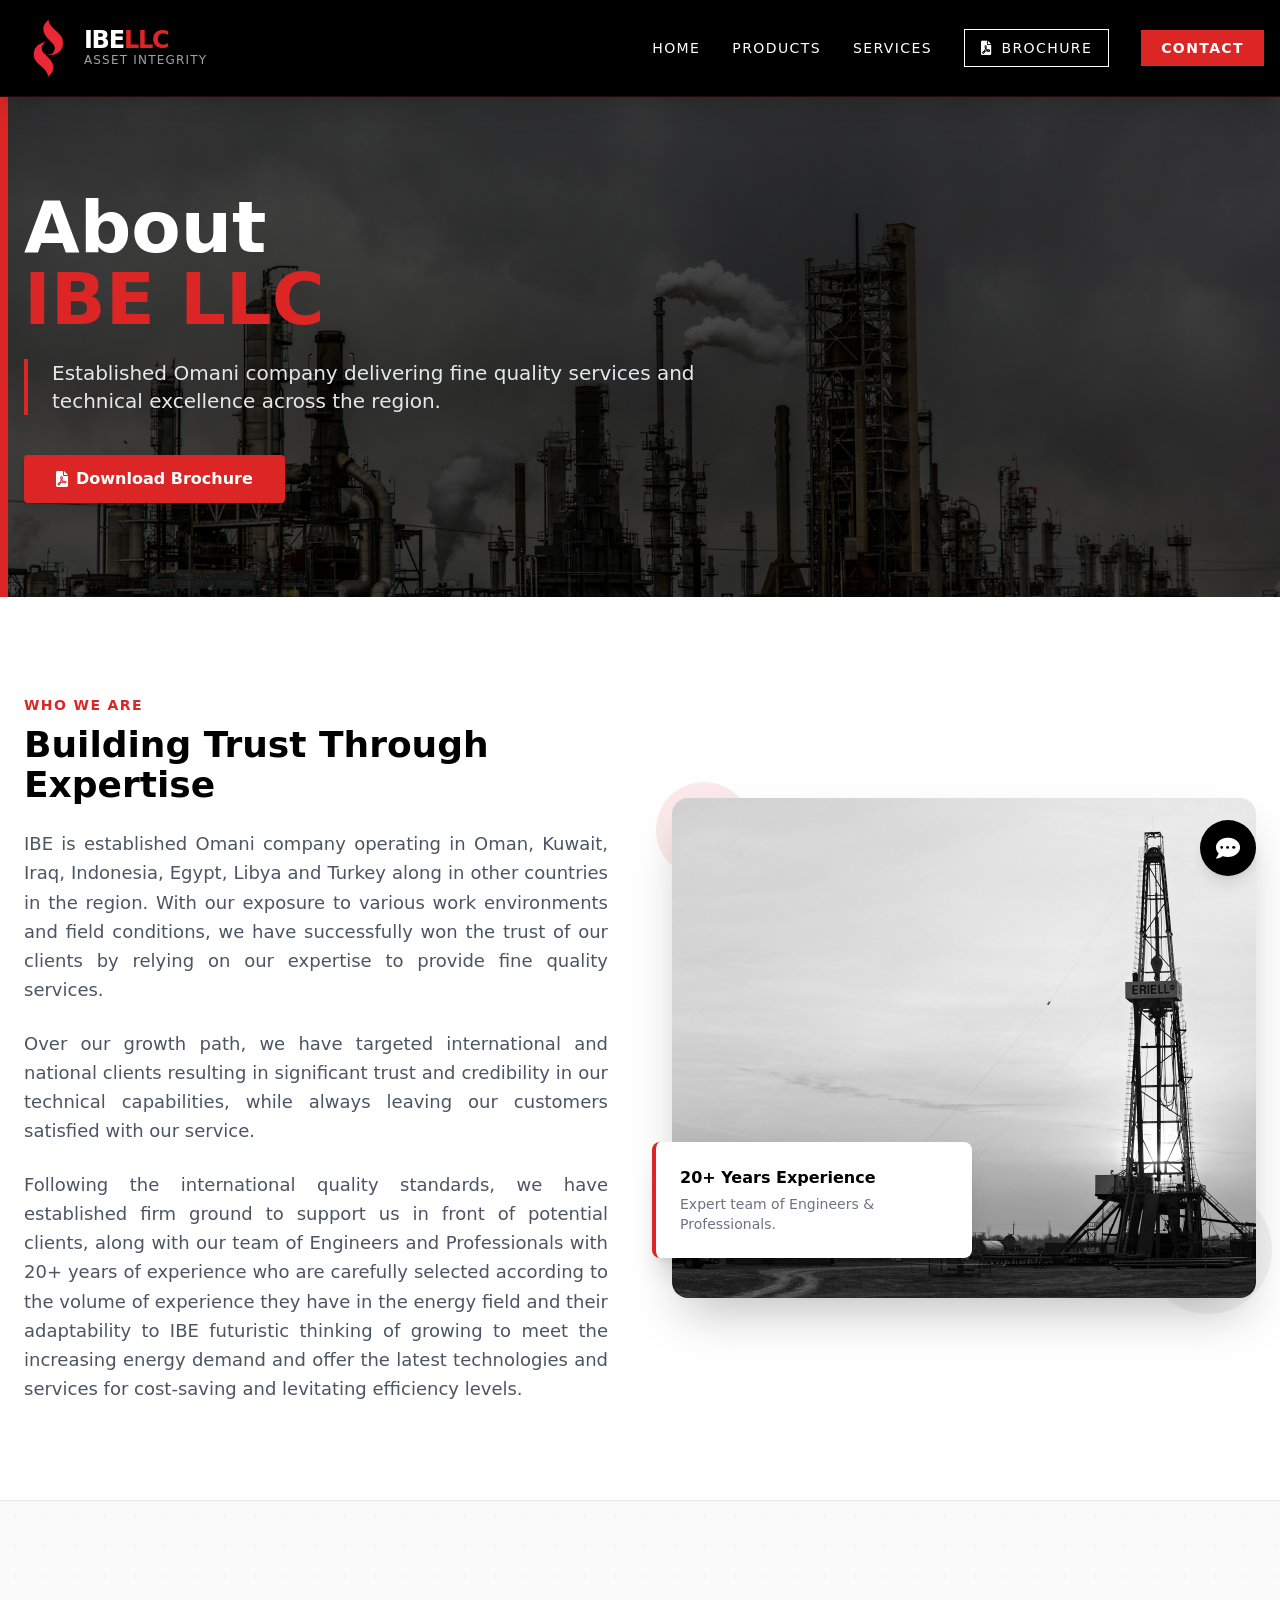
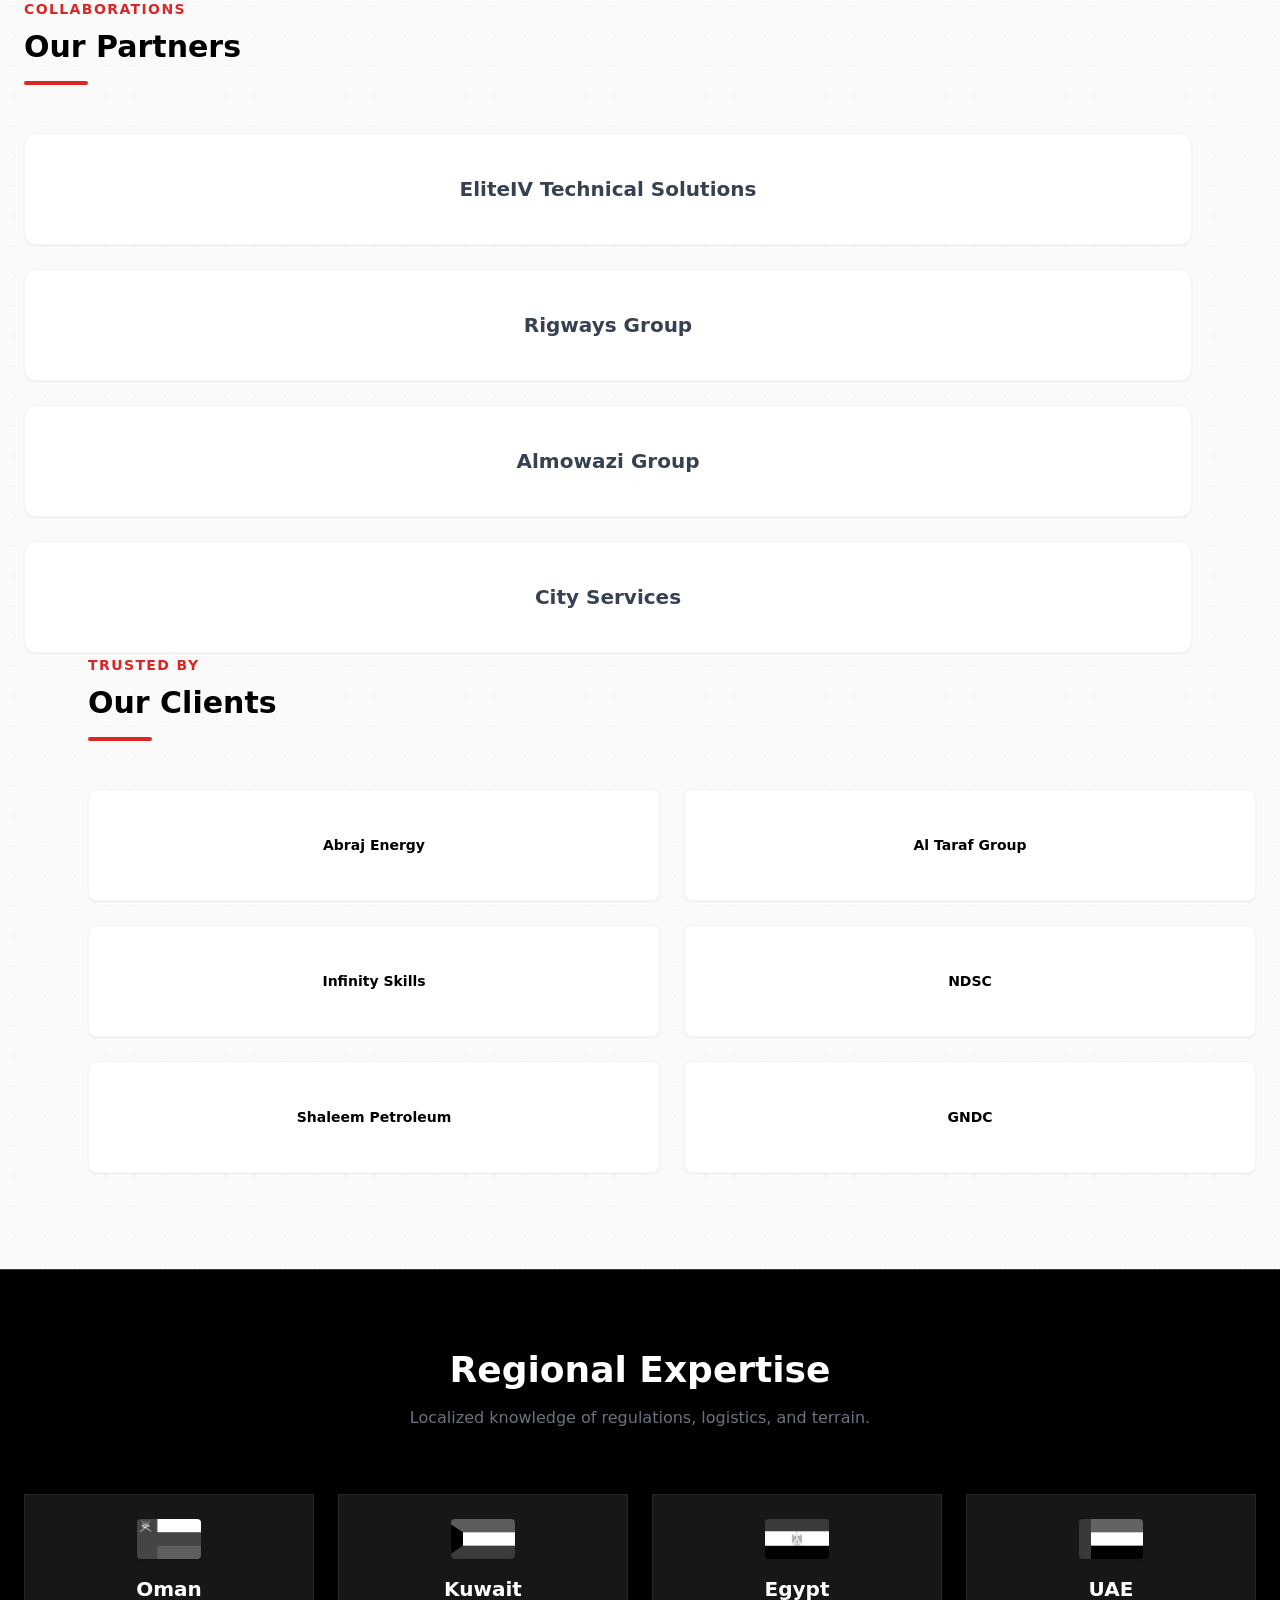
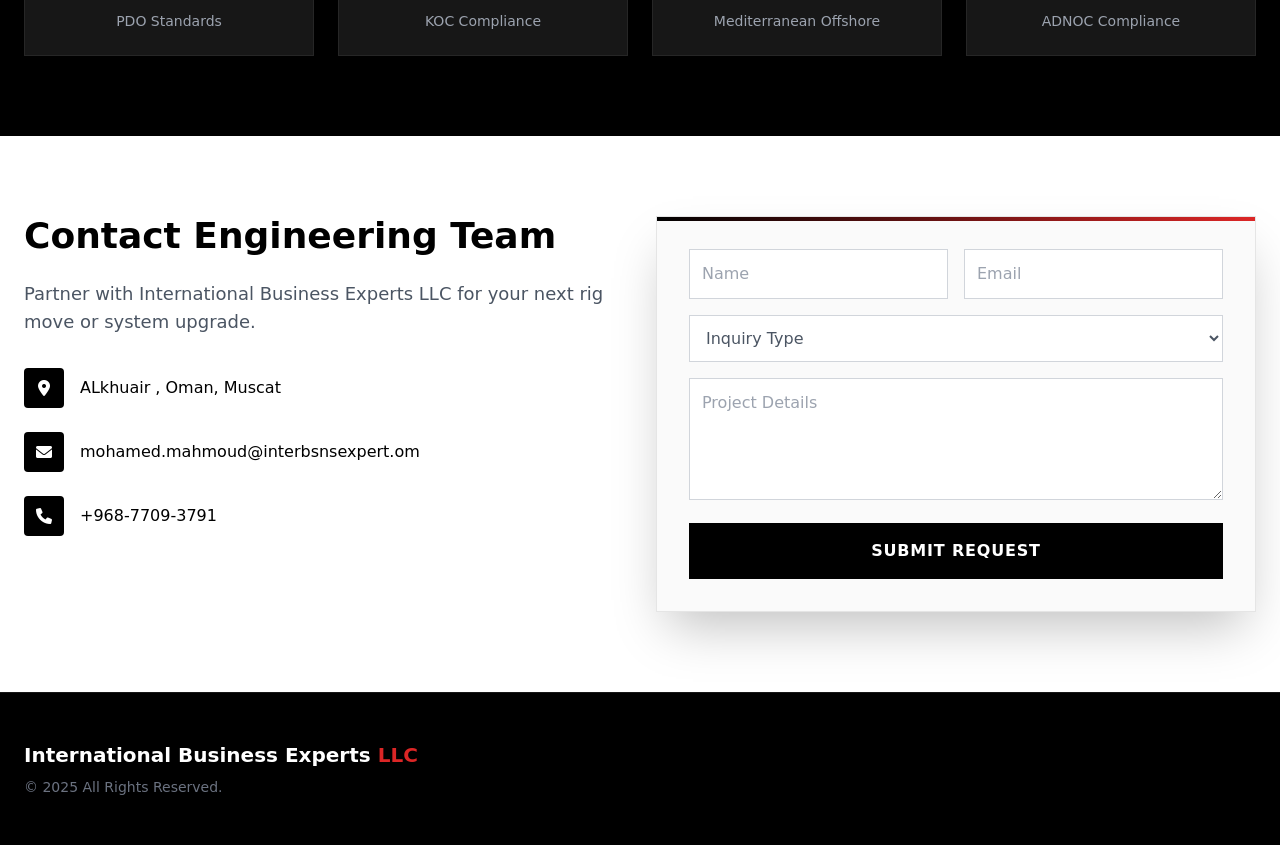
<file: index.html>
<!DOCTYPE html>
<html lang="en">

<head>
    <meta charset="UTF-8">
    <meta name="viewport" content="width=device-width, initial-scale=1.0">
    <title>International Business Experts LLC | Asset Integrity & Energy Solutions</title>
    <script src="assets/js/tailwindcss.js"></script>
    <link rel="stylesheet" href="assets/css/all.min.css">
    <style>
        @import url('assets/css/inter.css');

        html {
            scroll-behavior: smooth;
        }

        body {
            font-family: 'Inter', sans-serif;
        }

        /* Hero Background - Specific Oil Rig Image */
        .hero-bg {
            background: linear-gradient(rgba(0, 0, 0, 0.7), rgba(0, 0, 0, 0.7)),
                url('img/hero-bg.jpg');
            background-size: cover;
            background-position: center;
            background-attachment: fixed;
        }

        /* Animation Classes */
        .reveal {
            opacity: 0;
            transform: translateY(40px);
            transition: all 1s cubic-bezier(0.16, 1, 0.3, 1);
        }

        .reveal.active {
            opacity: 1;
            transform: translateY(0);
        }

        /* Staggered Children Animation */
        .reveal-group>* {
            opacity: 0;
            transform: translateY(20px);
            transition: all 0.8s ease-out;
        }

        .reveal-group.active>* {
            opacity: 1;
            transform: translateY(0);
        }

        .reveal-group.active>*:nth-child(1) {
            transition-delay: 0.1s;
        }

        .reveal-group.active>*:nth-child(2) {
            transition-delay: 0.2s;
        }

        .reveal-group.active>*:nth-child(3) {
            transition-delay: 0.3s;
        }

        .reveal-group.active>*:nth-child(4) {
            transition-delay: 0.4s;
        }

        /* Technical Diagram Styling & Hover */
        .tech-diagram {
            background-image: radial-gradient(#e5e7eb 1px, transparent 1px);
            background-size: 20px 20px;
            transition: transform 0.5s ease;
        }

        .group:hover .tech-diagram {
            transform: scale(1.02);
            box-shadow: 0 20px 25px -5px rgba(0, 0, 0, 0.1), 0 10px 10px -5px rgba(0, 0, 0, 0.04);
        }

        /* Smooth Hover for Images */
        .tech-diagram img {
            transition: all 0.7s ease;
        }

        .group:hover .tech-diagram img {
            filter: grayscale(0%) contrast(100%);
            transform: scale(1.05);
        }

        /* Nav Hover Effect */
        .nav-link {
            position: relative;
        }

        .nav-link::after {
            content: '';
            position: absolute;
            width: 0;
            height: 2px;
            bottom: -4px;
            left: 0;
            background-color: #dc2626;
            transition: width 0.3s ease;
        }

        .nav-link:hover::after {
            width: 100%;
        }
    </style>
</head>

<body class="bg-white font-sans text-black overflow-x-hidden">

    <!-- Navigation -->
    <nav class="bg-black text-white p-4 sticky top-0 z-50 shadow-xl border-b border-red-900/30">
        <div class="container mx-auto flex justify-between items-center">
            <div class="flex items-center space-x-2">
                <!-- Replace 'logo.png' with your actual image file path -->
                <img src="img/logo.png" alt="IBE LLC" class="h-12 md:h-16 object-contain">
                <div class="flex flex-col">
                    <span class="text-2xl font-bold tracking-tighter leading-none">IBE<span
                            class="text-red-600">LLC</span></span>
                    <span class="text-xs text-gray-400 tracking-widest">ASSET INTEGRITY</span>
                </div>
            </div>
            <!-- Mobile Menu Button -->
            <button id="mobile-menu-btn" class="lg:hidden text-white focus:outline-none">
                <i class="fas fa-bars text-2xl"></i>
            </button>

            <!-- Desktop Menu -->
            <div class="hidden lg:flex items-center space-x-8 font-medium text-sm uppercase tracking-widest">
                <a href="index.html" class="nav-link hover:text-red-600 transition duration-300">Home</a>
                <a href="products.html" class="nav-link hover:text-red-600 transition duration-300">Products</a>
                <a href="services.html" class="nav-link hover:text-red-600 transition duration-300">Services</a>
                <!-- Download Brochure Button -->
                <a href="brochure.pdf" download
                    class="border border-white px-4 py-2 hover:bg-white hover:text-black transition flex items-center">
                    <i class="fas fa-file-pdf mr-2"></i> Brochure
                </a>
                <a href="products.html#contact"
                    class="bg-red-600 text-white px-5 py-2 font-bold hover:bg-red-700 transition duration-300">Contact</a>
            </div>
        </div>

        <!-- Mobile Menu -->
        <div id="mobile-menu" class="hidden lg:hidden bg-black text-white border-t border-gray-800 mt-4 pb-4">
            <div class="flex flex-col space-y-4 pt-4 px-4 font-medium text-sm uppercase tracking-widest">
                <a href="index.html" class="hover:text-red-600 transition duration-300">Home</a>
                <a href="products.html" class="hover:text-red-600 transition duration-300">Products</a>
                <a href="services.html" class="hover:text-red-600 transition duration-300">Services</a>
                <a href="index.html#regions" class="hover:text-red-600 transition duration-300">Regions</a>
                <a href="products.html#contact"
                    class="bg-red-600 text-white px-5 py-2 font-bold hover:bg-red-700 transition duration-300 w-fit">Contact</a>
            </div>
        </div>
    </nav>

    <!-- Hero Section -->
    <header id="home" class="hero-bg h-[500px] flex items-center text-white relative">
        <div class="absolute left-0 top-0 bottom-0 w-2 bg-red-600"></div>
        <div class="container mx-auto px-6 reveal active">
            <h1 class="text-5xl md:text-7xl font-extrabold mb-6 leading-tight">
                About <br>
                <span class="text-red-600">IBE LLC</span>
            </h1>
            <p class="text-xl mb-10 max-w-2xl text-gray-200 font-light border-l-4 border-red-600 pl-6">
                Established Omani company delivering fine quality services and technical excellence across the region.
            </p>
            <div class="mt-8">
                <a href="brochure.pdf" download
                    class="bg-red-600 hover:bg-red-700 text-white font-bold py-3 px-8 rounded transition duration-300 inline-flex items-center shadow-lg hover:shadow-xl transform hover:-translate-y-1">
                    <i class="fas fa-file-pdf mr-2"></i> Download Brochure
                </a>
            </div>
        </div>
    </header>

    <!-- About IBE Section -->
    <section class="py-24 bg-white">
        <div class="container mx-auto px-6">
            <div class="flex flex-col lg:flex-row items-center gap-16">
                <!-- Text Content -->
                <div class="w-full lg:w-1/2 reveal">
                    <span class="text-red-600 font-bold tracking-widest uppercase text-sm">Who We Are</span>
                    <h2 class="text-3xl md:text-4xl font-bold text-black mt-2 mb-6">Building Trust Through Expertise
                    </h2>
                    <div class="space-y-6 text-gray-600 leading-relaxed text-lg text-justify">
                        <p>
                            IBE is established Omani company operating in Oman, Kuwait, Iraq, Indonesia, Egypt, Libya
                            and Turkey along in other countries in the region. With our exposure to various work
                            environments and field conditions, we have successfully won the trust of our clients by
                            relying on our expertise to provide fine quality services.
                        </p>
                        <p>
                            Over our growth path, we have targeted international and national clients resulting in
                            significant trust and credibility in our technical capabilities, while always leaving our
                            customers satisfied with our service.
                        </p>
                        <p>
                            Following the international quality standards, we have established firm ground to support us
                            in front of potential clients, along with our team of Engineers and Professionals with 20+
                            years of experience who are carefully selected according to the volume of experience they
                            have in the energy field and their adaptability to IBE futuristic thinking of growing to
                            meet the increasing energy demand and offer the latest technologies and services for
                            cost-saving and levitating efficiency levels.
                        </p>
                    </div>
                </div>
                <!-- Image/Graphic -->
                <div class="w-full lg:w-1/2 reveal">
                    <div class="relative">
                        <div class="absolute -top-4 -left-4 w-24 h-24 bg-red-600/10 rounded-full"></div>
                        <div class="absolute -bottom-4 -right-4 w-32 h-32 bg-black/5 rounded-full"></div>
                        <img src="img/rig.jpg" alt="Oil Land Rig"
                            class="relative rounded-2xl shadow-2xl grayscale hover:grayscale-0 transition duration-700 w-full object-cover h-[500px]">
                        <div
                            class="absolute bottom-10 left-[-20px] bg-white p-6 shadow-xl rounded-lg border-l-4 border-red-600 max-w-xs hidden md:block">
                            <p class="font-bold text-black mb-1">20+ Years Experience</p>
                            <p class="text-sm text-gray-500">Expert team of Engineers & Professionals.</p>
                        </div>
                    </div>
                </div>
            </div>
        </div>
    </section>

    <section class="py-24 bg-neutral-50 border-t border-gray-200 relative overflow-hidden">
        <!-- Background Pattern -->
        <div class="absolute inset-0 opacity-5 pointer-events-none"
            style="background-image: radial-gradient(#dc2626 1px, transparent 1px); background-size: 30px 30px;">
        </div>

        <div class="container mx-auto px-6 relative z-10">
            <div class="grid lg:grid-cols-2 gap-12 lg:gap-0 relative">

                <!-- Vertical Separator (Desktop) -->
                <div
                    class="hidden lg:block absolute left-1/2 top-0 bottom-0 w-px bg-gradient-to-b from-black via-red-600 to-black opacity-20 transform -translate-x-1/2">
                </div>

                <!-- Horizontal Separator (Mobile) -->
                <div
                    class="lg:hidden w-full h-px bg-gradient-to-r from-black via-red-600 to-black opacity-20 my-12 col-span-1">
                </div>
            </div>

            <!-- Partners -->
            <div class="lg:pr-16 reveal">
                <div class="text-center lg:text-left mb-12">
                    <span class="text-red-600 font-bold tracking-widest uppercase text-sm">Collaborations</span>
                    <h2 class="text-3xl font-bold text-black mt-2">Our Partners</h2>
                    <div class="w-16 h-1 bg-red-600 mx-auto lg:mx-0 mt-4 rounded-full"></div>
                </div>
                <div class="grid gap-6 reveal-group">
                    <div
                        class="bg-white p-8 rounded-xl shadow-sm hover:shadow-xl transition-all duration-500 border border-gray-100 flex items-center justify-center h-28 group hover:-translate-y-1 relative overflow-hidden">
                        <div
                            class="absolute inset-0 bg-gradient-to-r from-gray-50 to-white opacity-0 group-hover:opacity-100 transition duration-500">
                        </div>
                        <h4 class="text-xl font-bold text-gray-700 group-hover:text-red-600 transition relative z-10">
                            EliteIV
                            Technical Solutions</h4>
                    </div>
                    <div
                        class="bg-white p-8 rounded-xl shadow-sm hover:shadow-xl transition-all duration-500 border border-gray-100 flex items-center justify-center h-28 group hover:-translate-y-1 relative overflow-hidden">
                        <div
                            class="absolute inset-0 bg-gradient-to-r from-gray-50 to-white opacity-0 group-hover:opacity-100 transition duration-500">
                        </div>
                        <h4 class="text-xl font-bold text-gray-700 group-hover:text-red-600 transition relative z-10">
                            Rigways
                            Group</h4>
                    </div>
                    <div
                        class="bg-white p-8 rounded-xl shadow-sm hover:shadow-xl transition-all duration-500 border border-gray-100 flex items-center justify-center h-28 group hover:-translate-y-1 relative overflow-hidden">
                        <div
                            class="absolute inset-0 bg-gradient-to-r from-gray-50 to-white opacity-0 group-hover:opacity-100 transition duration-500">
                        </div>
                        <h4 class="text-xl font-bold text-gray-700 group-hover:text-red-600 transition relative z-10">
                            Almowazi
                            Group</h4>
                    </div>
                    <!-- New Partner -->
                    <div
                        class="bg-white p-8 rounded-xl shadow-sm hover:shadow-xl transition-all duration-500 border border-gray-100 flex items-center justify-center h-28 group hover:-translate-y-1 relative overflow-hidden">
                        <div
                            class="absolute inset-0 bg-gradient-to-r from-gray-50 to-white opacity-0 group-hover:opacity-100 transition duration-500">
                        </div>
                        <h4 class="text-xl font-bold text-gray-700 group-hover:text-red-600 transition relative z-10">
                            City Services</h4>
                    </div>
                </div>
            </div>

            <!-- Clients -->
            <div class="lg:pl-16 reveal">
                <div class="text-center lg:text-left mb-12">
                    <span class="text-red-600 font-bold tracking-widest uppercase text-sm">Trusted By</span>
                    <h2 class="text-3xl font-bold text-black mt-2">Our Clients</h2>
                    <div class="w-16 h-1 bg-red-600 mx-auto lg:mx-0 mt-4 rounded-full"></div>
                </div>
                <div class="grid grid-cols-2 gap-6 reveal-group">
                    <!-- Abraj -->
                    <div
                        class="bg-white p-4 rounded-lg shadow-sm border border-gray-100 flex items-center justify-center h-28 hover:border-red-600 transition-all duration-300 hover:shadow-lg hover:-translate-y-1 group">
                        <span class="font-bold text-sm text-center group-hover:scale-105 transition duration-300">Abraj
                            Energy</span>
                    </div>
                    <!-- Al Taraf -->
                    <div
                        class="bg-white p-4 rounded-lg shadow-sm border border-gray-100 flex items-center justify-center h-28 hover:border-red-600 transition-all duration-300 hover:shadow-lg hover:-translate-y-1 group">
                        <span class="font-bold text-sm text-center group-hover:scale-105 transition duration-300">Al
                            Taraf Group</span>
                    </div>
                    <!-- Infinity Skills -->
                    <div
                        class="bg-white p-4 rounded-lg shadow-sm border border-gray-100 flex items-center justify-center h-28 hover:border-red-600 transition-all duration-300 hover:shadow-lg hover:-translate-y-1 group">
                        <span
                            class="font-bold text-sm text-center group-hover:scale-105 transition duration-300">Infinity
                            Skills</span>
                    </div>
                    <!-- NDSC -->
                    <div
                        class="bg-white p-4 rounded-lg shadow-sm border border-gray-100 flex items-center justify-center h-28 hover:border-red-600 transition-all duration-300 hover:shadow-lg hover:-translate-y-1 group">
                        <span
                            class="font-bold text-sm text-center group-hover:scale-105 transition duration-300">NDSC</span>
                    </div>
                    <!-- Shaleem -->
                    <div
                        class="bg-white p-4 rounded-lg shadow-sm border border-gray-100 flex items-center justify-center h-28 hover:border-red-600 transition-all duration-300 hover:shadow-lg hover:-translate-y-1 group">
                        <span
                            class="font-bold text-sm text-center group-hover:scale-105 transition duration-300">Shaleem
                            Petroleum</span>
                    </div>
                    <!-- GNDC -->
                    <div
                        class="bg-white p-4 rounded-lg shadow-sm border border-gray-100 flex items-center justify-center h-28 hover:border-red-600 transition-all duration-300 hover:shadow-lg hover:-translate-y-1 group">
                        <span
                            class="font-bold text-sm text-center group-hover:scale-105 transition duration-300">GNDC</span>
                    </div>
                </div>
            </div>
        </div>

        </div>
    </section>

    <!-- Regional Expertise -->
    <section id="regions" class="py-20 bg-black text-white border-t border-red-900">
        <div class="container mx-auto px-6">
            <div class="text-center mb-16 reveal">
                <h2 class="text-4xl font-bold">Regional Expertise</h2>
                <p class="mt-4 text-gray-500">Localized knowledge of regulations, logistics, and terrain.</p>
            </div>
            <div class="grid md:grid-cols-4 gap-6 reveal-group">
                <!-- Oman -->
                <div
                    class="region-card bg-neutral-900 p-6 text-center border border-neutral-800 hover:border-red-600 transition duration-300">
                    <img src="img/flags/om.png" alt="Oman"
                        class="h-10 w-16 mx-auto mb-4 object-cover rounded shadow-md grayscale hover:grayscale-0 transition">
                    <h4 class="text-xl font-bold mb-2">Oman</h4>
                    <p class="text-sm text-gray-400">PDO Standards</p>
                </div>
                <!-- Kuwait -->
                <div
                    class="region-card bg-neutral-900 p-6 text-center border border-neutral-800 hover:border-red-600 transition duration-300">
                    <img src="img/flags/kw.png" alt="Kuwait"
                        class="h-10 w-16 mx-auto mb-4 object-cover rounded shadow-md grayscale hover:grayscale-0 transition">
                    <h4 class="text-xl font-bold mb-2">Kuwait</h4>
                    <p class="text-sm text-gray-400">KOC Compliance</p>
                </div>
                <!-- Egypt -->
                <div
                    class="region-card bg-neutral-900 p-6 text-center border border-neutral-800 hover:border-red-600 transition duration-300">
                    <img src="img/flags/eg.png" alt="Egypt"
                        class="h-10 w-16 mx-auto mb-4 object-cover rounded shadow-md grayscale hover:grayscale-0 transition">
                    <h4 class="text-xl font-bold mb-2">Egypt</h4>
                    <p class="text-sm text-gray-400">Mediterranean Offshore</p>
                </div>
                <!-- UAE -->
                <div
                    class="region-card bg-neutral-900 p-6 text-center border border-neutral-800 hover:border-red-600 transition duration-300">
                    <img src="img/flags/ae.png" alt="UAE"
                        class="h-10 w-16 mx-auto mb-4 object-cover rounded shadow-md grayscale hover:grayscale-0 transition">
                    <h4 class="text-xl font-bold mb-2">UAE</h4>
                    <p class="text-sm text-gray-400">ADNOC Compliance</p>
                </div>
            </div>
        </div>
    </section>

    <!-- Contact Section -->
    <section id="contact" class="py-20 bg-white">
        <div class="container mx-auto px-6 reveal">
            <div class="flex flex-wrap -mx-4">
                <div class="w-full lg:w-1/2 px-4 mb-12 lg:mb-0">
                    <h2 class="text-4xl font-bold text-black mb-6">Contact Engineering Team</h2>
                    <p class="text-gray-600 mb-8 text-lg">Partner with International Business Experts LLC for your next
                        rig move or system upgrade.</p>
                    <div class="space-y-6">
                        <div class="flex items-center space-x-4 group">
                            <div
                                class="w-10 h-10 bg-black text-white flex items-center justify-center rounded group-hover:bg-red-600 transition">
                                <i class="fas fa-map-marker-alt"></i>
                            </div>
                            <span class="text-black font-medium">ALkhuair , Oman, Muscat</span>
                        </div>
                        <div class="flex items-center space-x-4 group">
                            <div
                                class="w-10 h-10 bg-black text-white flex items-center justify-center rounded group-hover:bg-red-600 transition">
                                <i class="fas fa-envelope"></i>
                            </div>
                            <span class="text-black font-medium">mohamed.mahmoud@interbsnsexpert.om</span>
                        </div>
                        <div class="flex items-center space-x-4 group mt-6">
                            <div
                                class="w-10 h-10 bg-black text-white flex items-center justify-center rounded group-hover:bg-red-600 transition">
                                <i class="fas fa-phone"></i>
                            </div>
                            <span class="text-black font-medium">+968-7709-3791</span>
                        </div>
                    </div>

                </div>
                <!-- Form Column -->
                <div class="w-full lg:w-1/2 px-4">
                    <form class="bg-neutral-50 p-8 border border-neutral-200 shadow-2xl relative">
                        <div class="absolute top-0 left-0 w-full h-1 bg-gradient-to-r from-black to-red-600"></div>
                        <div class="grid md:grid-cols-2 gap-4 mb-4">
                            <input type="text" placeholder="Name"
                                class="w-full p-3 bg-white border border-gray-300 focus:outline-none focus:border-red-600 transition">
                            <input type="email" placeholder="Email"
                                class="w-full p-3 bg-white border border-gray-300 focus:outline-none focus:border-red-600 transition">
                        </div>
                        <select
                            class="w-full p-3 bg-white border border-gray-300 mb-4 focus:outline-none focus:border-red-600 text-gray-600">
                            <option>Inquiry Type</option>
                            <optgroup label="Projects Support">
                                <option>Manpower Supply Services</option>
                                <option>Audits and Acceptance Surveys</option>
                                <option>Engineering studies and analysis</option>
                                <option>Project Management and turnkey</option>
                                <option>Project QA/QC</option>
                                <option>FAT witnessing</option>
                            </optgroup>
                            <optgroup label="Technical Operations Support">
                                <option>Technical Training (Classroom, online and Hands on)</option>
                                <option>Failure Investigation and Root Cause Analysis</option>
                                <option>Preventive Maintenance System Development</option>
                                <option>Asset Management System Development</option>
                                <option>Inventory management and optimization</option>
                                <option>Downtime Analysis And Recording</option>
                                <option>Competency assessment and competency management system</option>
                            </optgroup>
                            <optgroup label="Inspection Services">
                                <option>NDT Inspection Services</option>
                                <option>Lifting gear Inspection Services</option>
                                <option>Drops Survey Services</option>
                                <option>Wall thickness gauging</option>
                                <option>EX Survey Services</option>
                                <option>CAT III / CAT IV Services for rigs and oilfield equipment</option>
                            </optgroup>
                            <optgroup label="Add Value Services">
                                <option>Upstream Services</option>
                                <option>Downstream Services</option>
                            </optgroup>
                            <optgroup label="Equipment And Spare Parts Supply">
                                <option>Coil tubing units and related spares</option>
                                <option>Completion tools and related spares</option>
                                <option>Slickline units and related spares</option>
                                <option>Cementing units and related spares</option>
                                <option>Frac units and related spares</option>
                                <option>Drilling rigs equipment (onshore/offshore)</option>
                                <option>Solid control equipment</option>
                                <option>Electromechanical spares</option>
                                <option>Chemicals supplies (drilling fluid, oilfield)</option>
                                <option>Heavy equipment rentals</option>
                                <option>PDC Drill Bits</option>
                                <option>Diesel And Gas Engines Spares</option>
                            </optgroup>
                            <optgroup label="Engineering & Asset Solutions">
                                <option>Mast Synchronization</option>
                                <option>Clean Air Motor Blower</option>
                                <option>Tan Delta & RRR Filtration</option>
                                <option>Alpha Engine Diagnostics</option>
                                <option>Power Factor Correction (PFC)</option>
                                <option>Outdoor Misting Systems</option>
                            </optgroup>
                        </select>
                        <textarea rows="4" placeholder="Project Details"
                            class="w-full p-3 bg-white border border-gray-300 mb-4 focus:outline-none focus:border-red-600 transition"></textarea>
                        <button
                            class="w-full bg-black text-white font-bold py-4 hover:bg-red-600 transition duration-300 uppercase tracking-wider">
                            Submit Request
                        </button>
                    </form>
                </div>
            </div>
        </div>
    </section>

    <!-- Footer -->
    <footer class="bg-black text-white py-12 border-t border-neutral-900">
        <div class="container mx-auto px-6 flex flex-col md:flex-row justify-between items-center">
            <div class="mb-6 md:mb-0 text-center md:text-left">
                <h5 class="text-xl font-bold mb-2">International Business Experts <span class="text-red-600">LLC</span>
                </h5>
                <p class="text-gray-500 text-sm">&copy; 2025 All Rights Reserved.</p>
            </div>

        </div>
    </footer>

    <!-- Floating Contact Button -->
    <div class="fixed bottom-6 right-6 z-50 flex flex-col-reverse items-end space-y-reverse space-y-4">
        <!-- Main Button -->
        <button id="contactToggle"
            class="w-14 h-14 bg-black text-white rounded-full shadow-lg flex items-center justify-center hover:bg-gray-800 transition duration-300 focus:outline-none">
            <i class="fas fa-comment-dots text-2xl"></i>
        </button>

        <!-- Menu Items (Hidden by default) -->
        <div id="contactMenu"
            class="hidden flex flex-col items-end space-y-3 transition-all duration-300 origin-bottom transform translate-y-4 opacity-0">
            <!-- WhatsApp -->
            <a href="https://wa.me/96877093791" target="_blank"
                class="flex items-center space-x-2 bg-black text-white px-4 py-2 rounded-full shadow-md hover:bg-gray-800 transition">
                <span class="text-sm font-medium">WhatsApp</span>
                <i class="fab fa-whatsapp"></i>
            </a>
            <!-- Email -->
            <a href="mailto:mohamed.mahmoud@interbsnsexpert.om"
                class="flex items-center space-x-2 bg-black text-white px-4 py-2 rounded-full shadow-md hover:bg-gray-800 transition">
                <span class="text-sm font-medium">Email</span>
                <i class="fas fa-envelope"></i>
            </a>
            <!-- Call -->
            <a href="tel:+96877093791"
                onclick="document.getElementById('contact').scrollIntoView({behavior: 'smooth'});"
                class="flex items-center space-x-2 bg-black text-white px-4 py-2 rounded-full shadow-md hover:bg-gray-800 transition">
                <span class="text-sm font-medium">Call</span>
                <i class="fas fa-phone"></i>
            </a>
        </div>
    </div>

    <!-- Animation Script -->
    <script>
        const observerOptions = {
            root: null,
            rootMargin: '0px',
            threshold: 0.1
        };

        const observer = new IntersectionObserver((entries, observer) => {
            entries.forEach(entry => {
                if (entry.isIntersecting) {
                    entry.target.classList.add('active');
                }
            });
        }, observerOptions);

        document.querySelectorAll('.reveal, .reveal-group').forEach(el => {
            observer.observe(el);
        });

        // Mobile Menu Toggle
        const mobileMenuBtn = document.getElementById('mobile-menu-btn');
        const mobileMenu = document.getElementById('mobile-menu');

        if (mobileMenuBtn) {
            mobileMenuBtn.addEventListener('click', () => {
                mobileMenu.classList.toggle('hidden');
            });
        }

        // Floating Button Logic
        const toggleBtn = document.getElementById('contactToggle');
        const menu = document.getElementById('contactMenu');

        toggleBtn.addEventListener('click', () => {
            if (menu.classList.contains('hidden')) {
                menu.classList.remove('hidden');
                // Small delay to allow display change to register before animating
                setTimeout(() => {
                    menu.classList.remove('translate-y-4', 'opacity-0');
                }, 10);
                toggleBtn.innerHTML = '<i class="fas fa-times text-2xl"></i>';
            } else {
                menu.classList.add('translate-y-4', 'opacity-0');
                toggleBtn.innerHTML = '<i class="fas fa-comment-dots text-2xl"></i>';
                // Wait for transition to finish before hiding
                setTimeout(() => {
                    menu.classList.add('hidden');
                }, 300);
            }
        });
    </script>
</body>

</html>
</file>
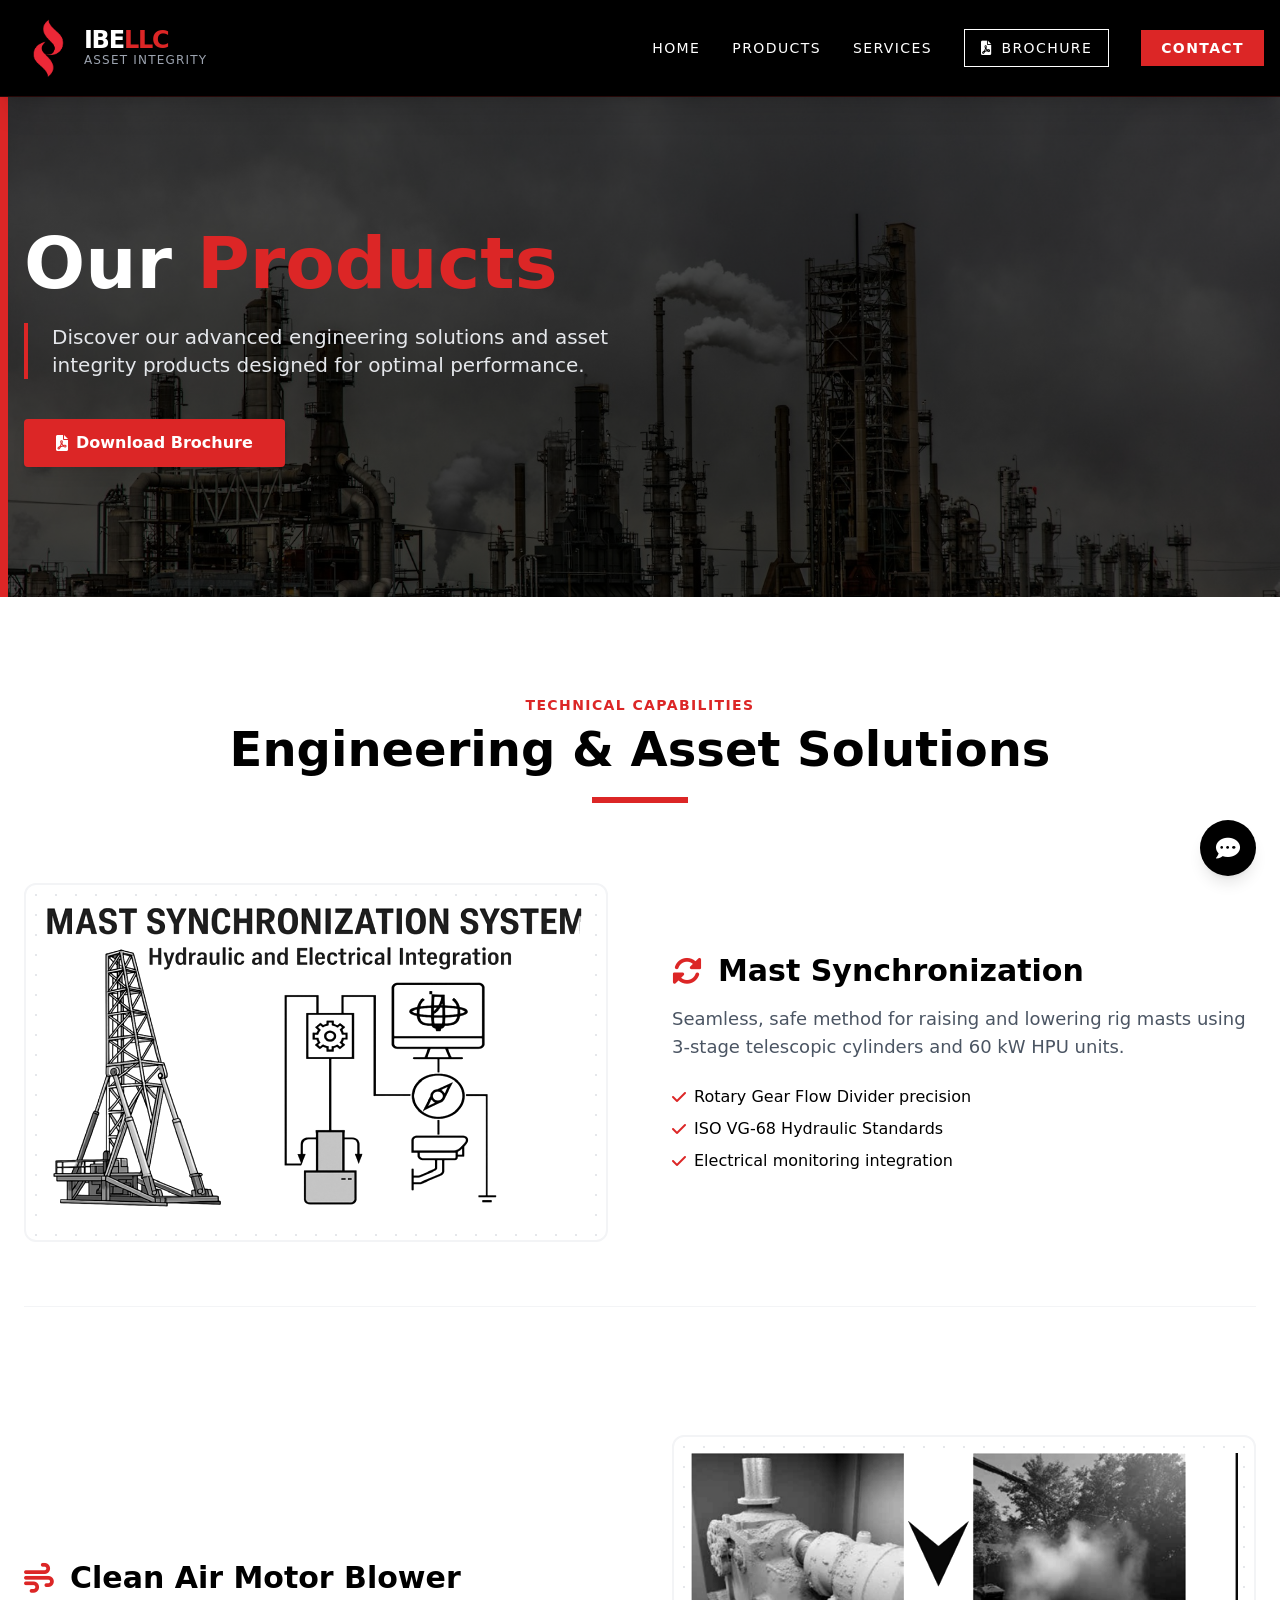
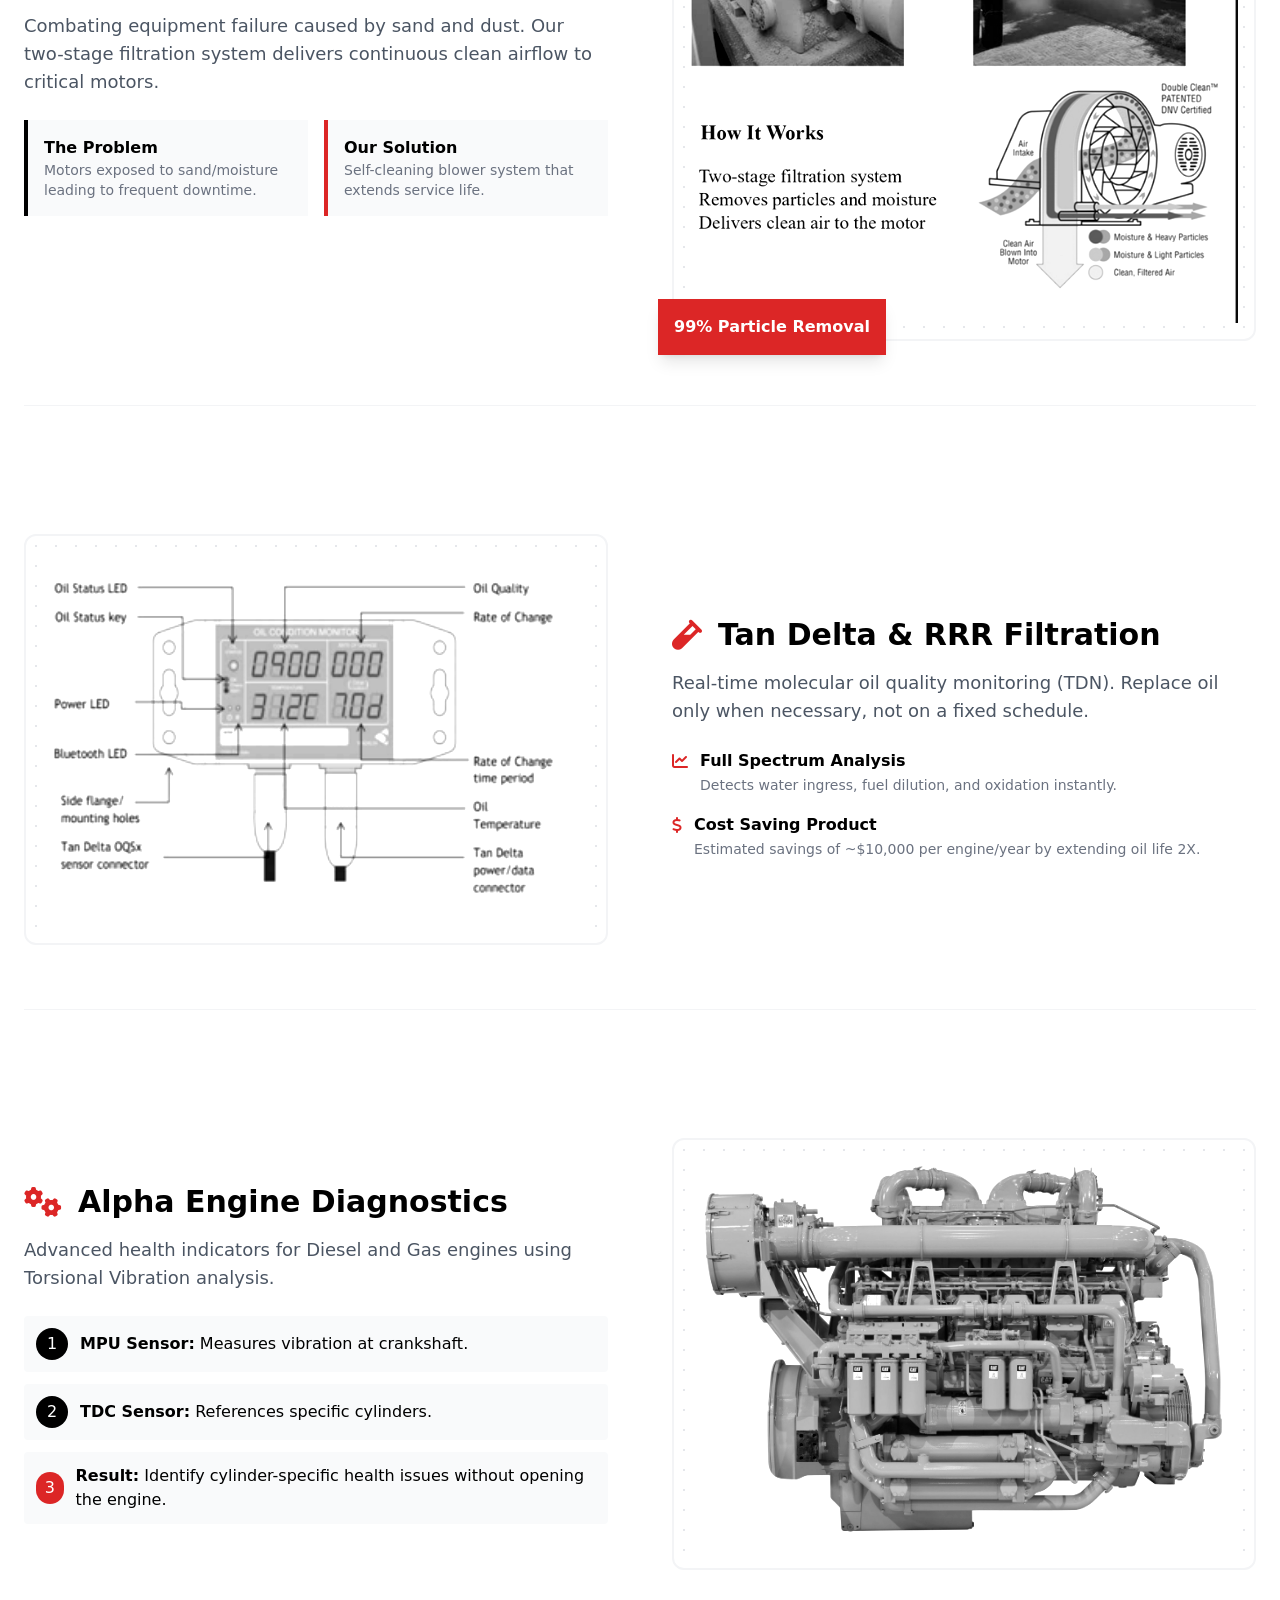
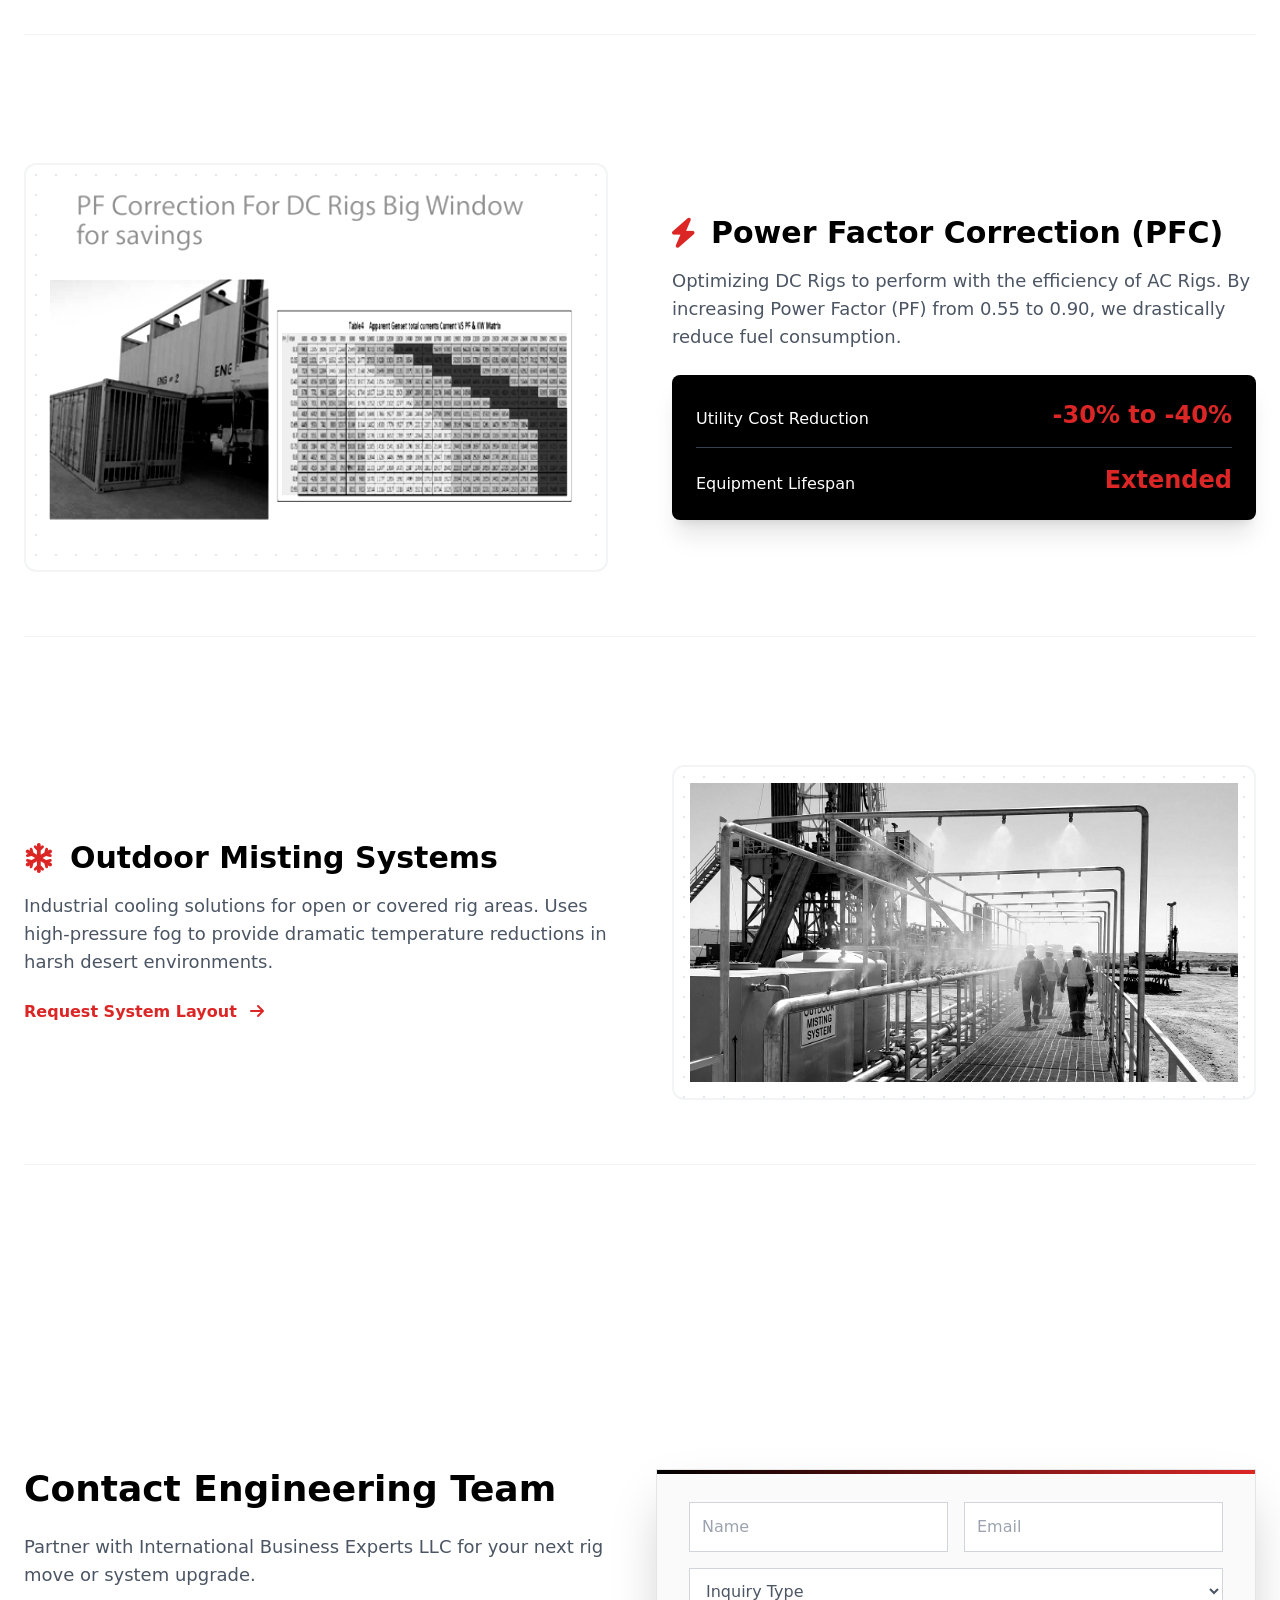
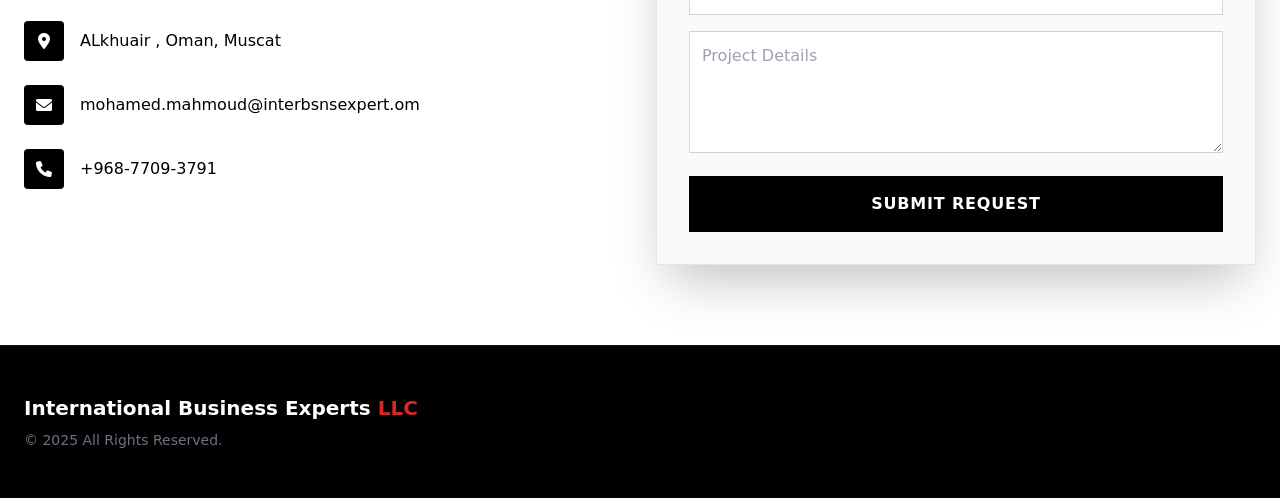
<file: products.html>
<!DOCTYPE html>
<html lang="en">

<head>
    <meta charset="UTF-8">
    <meta name="viewport" content="width=device-width, initial-scale=1.0">
    <title>International Business Experts LLC | Our Products</title>
    <script src="assets/js/tailwindcss.js"></script>
    <link rel="stylesheet" href="assets/css/all.min.css">
    <style>
        @import url('assets/css/inter.css');

        html {
            scroll-behavior: smooth;
        }

        body {
            font-family: 'Inter', sans-serif;
        }

        /* Hero Background - Specific Oil Rig Image */
        .hero-bg {
            background: linear-gradient(rgba(0, 0, 0, 0.7), rgba(0, 0, 0, 0.7)),
                url('img/hero-bg.jpg');
            background-size: cover;
            background-position: center;
            background-attachment: fixed;
        }

        /* Animation Classes */
        .reveal {
            opacity: 0;
            transform: translateY(40px);
            transition: all 1s cubic-bezier(0.16, 1, 0.3, 1);
        }

        .reveal.active {
            opacity: 1;
            transform: translateY(0);
        }

        /* Staggered Children Animation */
        .reveal-group>* {
            opacity: 0;
            transform: translateY(20px);
            transition: all 0.8s ease-out;
        }

        .reveal-group.active>* {
            opacity: 1;
            transform: translateY(0);
        }

        .reveal-group.active>*:nth-child(1) {
            transition-delay: 0.1s;
        }

        .reveal-group.active>*:nth-child(2) {
            transition-delay: 0.2s;
        }

        .reveal-group.active>*:nth-child(3) {
            transition-delay: 0.3s;
        }

        .reveal-group.active>*:nth-child(4) {
            transition-delay: 0.4s;
        }

        /* Technical Diagram Styling & Hover */
        .tech-diagram {
            background-image: radial-gradient(#e5e7eb 1px, transparent 1px);
            background-size: 20px 20px;
            transition: transform 0.5s ease;
        }

        .group:hover .tech-diagram {
            transform: scale(1.02);
            box-shadow: 0 20px 25px -5px rgba(0, 0, 0, 0.1), 0 10px 10px -5px rgba(0, 0, 0, 0.04);
        }

        /* Smooth Hover for Images */
        .tech-diagram img {
            transition: all 0.7s ease;
        }

        .group:hover .tech-diagram img {
            filter: grayscale(0%) contrast(100%);
            transform: scale(1.05);
        }

        /* Nav Hover Effect */
        .nav-link {
            position: relative;
        }

        .nav-link::after {
            content: '';
            position: absolute;
            width: 0;
            height: 2px;
            bottom: -4px;
            left: 0;
            background-color: #dc2626;
            transition: width 0.3s ease;
        }

        .nav-link:hover::after {
            width: 100%;
        }
    </style>
</head>

<body class="bg-white font-sans text-black overflow-x-hidden">

    <!-- Navigation -->
    <nav class="bg-black text-white p-4 sticky top-0 z-50 shadow-xl border-b border-red-900/30">
        <div class="container mx-auto flex justify-between items-center">
            <div class="flex items-center space-x-2">
                <!-- Replace 'logo.png' with your actual image file path -->
                <img src="img/logo.png" alt="IBE LLC" class="h-12 md:h-16 object-contain">
                <div class="flex flex-col">
                    <span class="text-2xl font-bold tracking-tighter leading-none">IBE<span
                            class="text-red-600">LLC</span></span>
                    <span class="text-xs text-gray-400 tracking-widest">ASSET INTEGRITY</span>
                </div>
            </div>
            <!-- Mobile Menu Button -->
            <button id="mobile-menu-btn" class="lg:hidden text-white focus:outline-none">
                <i class="fas fa-bars text-2xl"></i>
            </button>

            <!-- Desktop Menu -->
            <div class="hidden lg:flex items-center space-x-8 font-medium text-sm uppercase tracking-widest">
                <a href="index.html" class="nav-link hover:text-red-600 transition duration-300">Home</a>
                <a href="#products" class="nav-link hover:text-red-600 transition duration-300">Products</a>
                <a href="services.html" class="nav-link hover:text-red-600 transition duration-300">Services</a>

                <!-- Download Brochure Button -->
                <a href="brochure.pdf" download
                    class="border border-white px-4 py-2 hover:bg-white hover:text-black transition flex items-center">
                    <i class="fas fa-file-pdf mr-2"></i> Brochure
                </a>
                <a href="#contact"
                    class="bg-red-600 text-white px-5 py-2 font-bold hover:bg-red-700 transition duration-300">Contact</a>
            </div>
        </div>

        <!-- Mobile Menu -->
        <div id="mobile-menu" class="hidden lg:hidden bg-black text-white border-t border-gray-800 mt-4 pb-4">
            <div class="flex flex-col space-y-4 pt-4 px-4 font-medium text-sm uppercase tracking-widest">
                <a href="index.html" class="hover:text-red-600 transition duration-300">Home</a>
                <a href="#products" class="hover:text-red-600 transition duration-300">Products</a>
                <a href="services.html" class="hover:text-red-600 transition duration-300">Services</a>
                <a href="index.html#regions" class="hover:text-red-600 transition duration-300">Regions</a>
                <a href="#contact"
                    class="bg-red-600 text-white px-5 py-2 font-bold hover:bg-red-700 transition duration-300 w-fit">Contact</a>
            </div>
        </div>
    </nav>

    <!-- Hero Section -->
    <header id="home" class="hero-bg h-[500px] flex items-center text-white relative">
        <div class="absolute left-0 top-0 bottom-0 w-2 bg-red-600"></div>
        <div class="container mx-auto px-6 reveal active">
            <h1 class="text-5xl md:text-7xl font-extrabold mb-6 leading-tight">
                Our <span class="text-red-600">Products</span>
            </h1>
            <p class="text-xl mb-10 max-w-2xl text-gray-200 font-light border-l-4 border-red-600 pl-6">
                Discover our advanced engineering solutions and asset integrity products designed for optimal
                performance.
            </p>
            <div class="mt-8">
                <a href="brochure.pdf" download
                    class="bg-red-600 hover:bg-red-700 text-white font-bold py-3 px-8 rounded transition duration-300 inline-flex items-center shadow-lg hover:shadow-xl transform hover:-translate-y-1">
                    <i class="fas fa-file-pdf mr-2"></i> Download Brochure
                </a>
            </div>
        </div>
    </header>

    <!-- Products Section (Formerly Services) -->
    <section id="products" class="py-24 bg-white relative">
        <div class="container mx-auto px-6">

            <div class="text-center mb-20 reveal">
                <span class="text-red-600 font-bold tracking-widest uppercase text-sm">Technical Capabilities</span>
                <h2 class="text-4xl md:text-5xl font-bold text-black mt-2">Engineering & Asset Solutions</h2>
                <div class="w-24 h-1.5 bg-red-600 mx-auto mt-6"></div>
            </div>

            <!-- 1. Mast Synchronization -->
            <div
                class="group flex flex-col lg:flex-row items-center gap-16 mb-32 reveal border-b border-gray-100 pb-16">
                <div class="w-full lg:w-1/2">
                    <div class="tech-diagram p-4 border-2 border-gray-100 rounded-xl">
                        <!-- Photo: Oil Rig Mast / Hydraulic Cylinders -->
                        <img src="img/mast.png" alt="Mast Synchronization"
                            class="w-full h-50 md:h-50 object-cover grayscale contrast-125 hover:grayscale-0 transition duration-500">
                    </div>
                </div>
                <div class="w-full lg:w-1/2">
                    <h3 class="text-3xl font-bold mb-4 flex items-center"><i
                            class="fas fa-sync-alt text-red-600 mr-4"></i>Mast Synchronization</h3>
                    <p class="text-gray-600 text-lg mb-6">Seamless, safe method for raising and lowering rig masts using
                        3-stage telescopic cylinders and 60 kW HPU units.</p>
                    <ul class="space-y-2">
                        <li class="flex items-center"><i class="fas fa-check text-red-600 mr-2"></i> Rotary Gear Flow
                            Divider precision</li>
                        <li class="flex items-center"><i class="fas fa-check text-red-600 mr-2"></i> ISO VG-68 Hydraulic
                            Standards</li>
                        <li class="flex items-center"><i class="fas fa-check text-red-600 mr-2"></i> Electrical
                            monitoring integration</li>
                    </ul>
                </div>
            </div>

            <!-- 2. Clean Air Motor Blower -->
            <div
                class="group flex flex-col lg:flex-row-reverse items-center gap-16 mb-32 reveal border-b border-gray-100 pb-16">
                <div class="w-full lg:w-1/2">
                    <div class="tech-diagram p-4 border-2 border-gray-100 rounded-xl relative">
                        <!-- Photo: Industrial Ventilation / Dust storm environment -->
                        <img src="img/blower.png" alt="Clean Air Blower"
                            class="w-full h-50 md:h-50 object-cover grayscale contrast-125 hover:grayscale-0 transition duration-500">
                        <div class="absolute -bottom-4 -left-4 bg-red-600 text-white p-4 font-bold shadow-lg">99%
                            Particle Removal</div>
                    </div>
                </div>
                <div class="w-full lg:w-1/2">
                    <h3 class="text-3xl font-bold mb-4 flex items-center"><i
                            class="fas fa-wind text-red-600 mr-4"></i>Clean Air Motor Blower</h3>
                    <p class="text-gray-600 text-lg mb-6">
                        Combating equipment failure caused by sand and dust. Our two-stage filtration system delivers
                        continuous clean airflow to critical motors.
                    </p>
                    <div class="grid grid-cols-2 gap-4">
                        <div class="bg-gray-50 p-4 border-l-4 border-black">
                            <h4 class="font-bold">The Problem</h4>
                            <p class="text-sm text-gray-500">Motors exposed to sand/moisture leading to frequent
                                downtime.</p>
                        </div>
                        <div class="bg-gray-50 p-4 border-l-4 border-red-600">
                            <h4 class="font-bold">Our Solution</h4>
                            <p class="text-sm text-gray-500">Self-cleaning blower system that extends service life.</p>
                        </div>
                    </div>
                </div>
            </div>

            <!-- 3. Tan Delta Oil Analysis -->
            <div
                class="group flex flex-col lg:flex-row items-center gap-16 mb-32 reveal border-b border-gray-100 pb-16">
                <div class="w-full lg:w-1/2">
                    <div class="tech-diagram p-4 border-2 border-gray-100 rounded-xl">
                        <!-- Photo: Laboratory / Oil Sample -->
                        <img src="img/tdn.png" alt="Oil Analysis"
                            class="w-full h-50 md:h-50 object-cover grayscale contrast-125 hover:grayscale-0 transition duration-500">
                    </div>
                </div>
                <div class="w-full lg:w-1/2">
                    <h3 class="text-3xl font-bold mb-4 flex items-center"><i
                            class="fas fa-vial text-red-600 mr-4"></i>Tan Delta & RRR Filtration</h3>
                    <p class="text-gray-600 text-lg mb-6">
                        Real-time molecular oil quality monitoring (TDN). Replace oil only when necessary, not on a
                        fixed schedule.
                    </p>
                    <div class="space-y-4">
                        <div class="flex items-start">
                            <i class="fas fa-chart-line text-red-600 mt-1 mr-3"></i>
                            <div>
                                <strong class="block">Full Spectrum Analysis</strong>
                                <span class="text-sm text-gray-500">Detects water ingress, fuel dilution, and oxidation
                                    instantly.</span>
                            </div>
                        </div>
                        <div class="flex items-start">
                            <i class="fas fa-dollar-sign text-red-600 mt-1 mr-3"></i>
                            <div>
                                <strong class="block">Cost Saving Product</strong>
                                <span class="text-sm text-gray-500">Estimated savings of ~$10,000 per engine/year by
                                    extending oil life 2X.</span>
                            </div>
                        </div>
                    </div>
                </div>
            </div>

            <!-- 4. Alpha System (Engines) -->
            <div
                class="group flex flex-col lg:flex-row-reverse items-center gap-16 mb-32 reveal border-b border-gray-100 pb-16">
                <div class="w-full lg:w-1/2">
                    <div class="tech-diagram p-4 border-2 border-gray-100 rounded-xl">
                        <!-- Photo: Heavy Diesel Engine -->
                        <img src="img/diesel.png" alt="Engine Diagnostics"
                            class="w-full h-50 md:h-50 object-cover grayscale contrast-125 hover:grayscale-0 transition duration-500">
                    </div>
                </div>
                <div class="w-full lg:w-1/2">
                    <h3 class="text-3xl font-bold mb-4 flex items-center"><i
                            class="fas fa-cogs text-red-600 mr-4"></i>Alpha Engine Diagnostics</h3>
                    <p class="text-gray-600 text-lg mb-6">
                        Advanced health indicators for Diesel and Gas engines using Torsional Vibration analysis.
                    </p>
                    <ul class="space-y-3">
                        <li class="flex items-center p-3 bg-gray-50 rounded">
                            <span
                                class="w-8 h-8 bg-black text-white flex items-center justify-center rounded-full mr-3">1</span>
                            <span><strong>MPU Sensor:</strong> Measures vibration at crankshaft.</span>
                        </li>
                        <li class="flex items-center p-3 bg-gray-50 rounded">
                            <span
                                class="w-8 h-8 bg-black text-white flex items-center justify-center rounded-full mr-3">2</span>
                            <span><strong>TDC Sensor:</strong> References specific cylinders.</span>
                        </li>
                        <li class="flex items-center p-3 bg-gray-50 rounded">
                            <span
                                class="w-8 h-8 bg-red-600 text-white flex items-center justify-center rounded-full mr-3">3</span>
                            <span><strong>Result:</strong> Identify cylinder-specific health issues without opening the
                                engine.</span>
                        </li>
                    </ul>
                </div>
            </div>

            <!-- 5. Power Factor Correction -->
            <div
                class="group flex flex-col lg:flex-row items-center gap-16 mb-32 reveal border-b border-gray-100 pb-16">
                <div class="w-full lg:w-1/2">
                    <div class="tech-diagram p-4 border-2 border-gray-100 rounded-xl">
                        <!-- Photo: Electrical Panel / Generator -->
                        <img src="img/pf.png" alt="Power Factor"
                            class="w-full h-50 md:h-50 object-cover grayscale contrast-125 hover:grayscale-0 transition duration-500">
                    </div>
                </div>
                <div class="w-full lg:w-1/2">
                    <h3 class="text-3xl font-bold mb-4 flex items-center"><i
                            class="fas fa-bolt text-red-600 mr-4"></i>Power Factor Correction (PFC)</h3>
                    <p class="text-gray-600 text-lg mb-6">
                        Optimizing DC Rigs to perform with the efficiency of AC Rigs. By increasing Power Factor (PF)
                        from 0.55 to 0.90, we drastically reduce fuel consumption.
                    </p>
                    <div class="bg-black text-white p-6 rounded-lg shadow-xl">
                        <div class="flex justify-between items-end border-b border-gray-700 pb-4 mb-4">
                            <span>Utility Cost Reduction</span>
                            <span class="text-2xl font-bold text-red-600">-30% to -40%</span>
                        </div>
                        <div class="flex justify-between items-end">
                            <span>Equipment Lifespan</span>
                            <span class="text-2xl font-bold text-red-600">Extended</span>
                        </div>
                    </div>
                </div>
            </div>

            <!-- 6. Outdoor Cooling -->
            <div
                class="group flex flex-col lg:flex-row-reverse items-center gap-16 mb-32 reveal border-b border-gray-100 pb-16">
                <div class="w-full lg:w-1/2">
                    <div class="tech-diagram p-4 border-2 border-gray-100 rounded-xl">
                        <!-- Photo: Misting / Fog -->
                        <img src="img/mist2.png" alt="Misting System"
                            class="w-full h-50 md:h-50 object-cover grayscale contrast-125 hover:grayscale-0 transition duration-500">
                    </div>
                </div>
                <div class="w-full lg:w-1/2">
                    <h3 class="text-3xl font-bold mb-4 flex items-center"><i
                            class="fas fa-snowflake text-red-600 mr-4"></i>Outdoor Misting Systems</h3>
                    <p class="text-gray-600 text-lg mb-6">
                        Industrial cooling solutions for open or covered rig areas. Uses high-pressure fog to provide
                        dramatic temperature reductions in harsh desert environments.
                    </p>
                    <a href="#contact" class="text-red-600 font-bold hover:text-black transition">Request System Layout
                        <i class="fas fa-arrow-right ml-2"></i></a>
                </div>
            </div>

        </div>
    </section>

    <!-- Contact Section -->
    <section id="contact" class="py-20 bg-white">
        <div class="container mx-auto px-6 reveal">
            <div class="flex flex-wrap -mx-4">
                <div class="w-full lg:w-1/2 px-4 mb-12 lg:mb-0">
                    <h2 class="text-4xl font-bold text-black mb-6">Contact Engineering Team</h2>
                    <p class="text-gray-600 mb-8 text-lg">Partner with International Business Experts LLC for your next
                        rig move or system upgrade.</p>
                    <div class="space-y-6">
                        <div class="flex items-center space-x-4 group">
                            <div
                                class="w-10 h-10 bg-black text-white flex items-center justify-center rounded group-hover:bg-red-600 transition">
                                <i class="fas fa-map-marker-alt"></i>
                            </div>
                            <span class="text-black font-medium">ALkhuair , Oman, Muscat</span>
                        </div>
                        <div class="flex items-center space-x-4 group">
                            <div
                                class="w-10 h-10 bg-black text-white flex items-center justify-center rounded group-hover:bg-red-600 transition">
                                <i class="fas fa-envelope"></i>
                            </div>
                            <span class="text-black font-medium">mohamed.mahmoud@interbsnsexpert.om</span>
                        </div>
                        <div class="flex items-center space-x-4 group mt-6">
                            <div
                                class="w-10 h-10 bg-black text-white flex items-center justify-center rounded group-hover:bg-red-600 transition">
                                <i class="fas fa-phone"></i>
                            </div>
                            <span class="text-black font-medium">+968-7709-3791</span>
                        </div>
                    </div>

                </div>
                <!-- Form Column -->
                <div class="w-full lg:w-1/2 px-4">
                    <form class="bg-neutral-50 p-8 border border-neutral-200 shadow-2xl relative">
                        <div class="absolute top-0 left-0 w-full h-1 bg-gradient-to-r from-black to-red-600"></div>
                        <div class="grid md:grid-cols-2 gap-4 mb-4">
                            <input type="text" placeholder="Name"
                                class="w-full p-3 bg-white border border-gray-300 focus:outline-none focus:border-red-600 transition">
                            <input type="email" placeholder="Email"
                                class="w-full p-3 bg-white border border-gray-300 focus:outline-none focus:border-red-600 transition">
                        </div>
                        <select
                            class="w-full p-3 bg-white border border-gray-300 mb-4 focus:outline-none focus:border-red-600 text-gray-600">
                            <option>Inquiry Type</option>
                            <optgroup label="Projects Support">
                                <option>Manpower Supply Services</option>
                                <option>Audits and Acceptance Surveys</option>
                                <option>Engineering studies and analysis</option>
                                <option>Project Management and turnkey</option>
                                <option>Project QA/QC</option>
                                <option>FAT witnessing</option>
                            </optgroup>
                            <optgroup label="Technical Operations Support">
                                <option>Technical Training (Classroom, online and Hands on)</option>
                                <option>Failure Investigation and Root Cause Analysis</option>
                                <option>Preventive Maintenance System Development</option>
                                <option>Asset Management System Development</option>
                                <option>Inventory management and optimization</option>
                                <option>Downtime Analysis And Recording</option>
                                <option>Competency assessment and competency management system</option>
                            </optgroup>
                            <optgroup label="Inspection Services">
                                <option>NDT Inspection Services</option>
                                <option>Lifting gear Inspection Services</option>
                                <option>Drops Survey Services</option>
                                <option>Wall thickness gauging</option>
                                <option>EX Survey Services</option>
                                <option>CAT III / CAT IV Services for rigs and oilfield equipment</option>
                            </optgroup>
                            <optgroup label="Add Value Services">
                                <option>Upstream Services</option>
                                <option>Downstream Services</option>
                            </optgroup>
                            <optgroup label="Equipment And Spare Parts Supply">
                                <option>Coil tubing units and related spares</option>
                                <option>Completion tools and related spares</option>
                                <option>Slickline units and related spares</option>
                                <option>Cementing units and related spares</option>
                                <option>Frac units and related spares</option>
                                <option>Drilling rigs equipment (onshore/offshore)</option>
                                <option>Solid control equipment</option>
                                <option>Electromechanical spares</option>
                                <option>Chemicals supplies (drilling fluid, oilfield)</option>
                                <option>Heavy equipment rentals</option>
                                <option>PDC Drill Bits</option>
                                <option>Diesel And Gas Engines Spares</option>
                            </optgroup>
                            <optgroup label="Engineering & Asset Solutions">
                                <option>Mast Synchronization</option>
                                <option>Clean Air Motor Blower</option>
                                <option>Tan Delta & RRR Filtration</option>
                                <option>Alpha Engine Diagnostics</option>
                                <option>Power Factor Correction (PFC)</option>
                                <option>Outdoor Misting Systems</option>
                            </optgroup>
                        </select>
                        <textarea rows="4" placeholder="Project Details"
                            class="w-full p-3 bg-white border border-gray-300 mb-4 focus:outline-none focus:border-red-600 transition"></textarea>
                        <button
                            class="w-full bg-black text-white font-bold py-4 hover:bg-red-600 transition duration-300 uppercase tracking-wider">
                            Submit Request
                        </button>
                    </form>
                </div>
            </div>
        </div>
    </section>

    <!-- Footer -->
    <footer class="bg-black text-white py-12 border-t border-neutral-900">
        <div class="container mx-auto px-6 flex flex-col md:flex-row justify-between items-center">
            <div class="mb-6 md:mb-0 text-center md:text-left">
                <h5 class="text-xl font-bold mb-2">International Business Experts <span class="text-red-600">LLC</span>
                </h5>
                <p class="text-gray-500 text-sm">&copy; 2025 All Rights Reserved.</p>
            </div>

        </div>
    </footer>

    <!-- Floating Contact Button -->
    <div class="fixed bottom-6 right-6 z-50 flex flex-col-reverse items-end space-y-reverse space-y-4">
        <!-- Main Button -->
        <button id="contactToggle"
            class="w-14 h-14 bg-black text-white rounded-full shadow-lg flex items-center justify-center hover:bg-gray-800 transition duration-300 focus:outline-none">
            <i class="fas fa-comment-dots text-2xl"></i>
        </button>

        <!-- Menu Items (Hidden by default) -->
        <div id="contactMenu"
            class="hidden flex flex-col items-end space-y-3 transition-all duration-300 origin-bottom transform translate-y-4 opacity-0">
            <!-- WhatsApp -->
            <a href="https://wa.me/96877093791" target="_blank"
                class="flex items-center space-x-2 bg-black text-white px-4 py-2 rounded-full shadow-md hover:bg-gray-800 transition">
                <span class="text-sm font-medium">WhatsApp</span>
                <i class="fab fa-whatsapp"></i>
            </a>
            <!-- Email -->
            <a href="mailto:mohamed.mahmoud@interbsnsexpert.om"
                class="flex items-center space-x-2 bg-black text-white px-4 py-2 rounded-full shadow-md hover:bg-gray-800 transition">
                <span class="text-sm font-medium">Email</span>
                <i class="fas fa-envelope"></i>
            </a>
            <!-- Call -->
            <a href="tel:+96877093791"
                onclick="document.getElementById('contact').scrollIntoView({behavior: 'smooth'});"
                class="flex items-center space-x-2 bg-black text-white px-4 py-2 rounded-full shadow-md hover:bg-gray-800 transition">
                <span class="text-sm font-medium">Call</span>
                <i class="fas fa-phone"></i>
            </a>
        </div>
    </div>

    <!-- Animation Script -->
    <script>
        const observerOptions = {
            root: null,
            rootMargin: '0px',
            threshold: 0.1
        };

        const observer = new IntersectionObserver((entries, observer) => {
            entries.forEach(entry => {
                if (entry.isIntersecting) {
                    entry.target.classList.add('active');
                }
            });
        }, observerOptions);

        document.querySelectorAll('.reveal, .reveal-group').forEach(el => {
            observer.observe(el);
        });

        // Mobile Menu Toggle
        const mobileMenuBtn = document.getElementById('mobile-menu-btn');
        const mobileMenu = document.getElementById('mobile-menu');

        if (mobileMenuBtn) {
            mobileMenuBtn.addEventListener('click', () => {
                mobileMenu.classList.toggle('hidden');
            });
        }

        // Floating Button Logic
        const toggleBtn = document.getElementById('contactToggle');
        const menu = document.getElementById('contactMenu');

        toggleBtn.addEventListener('click', () => {
            if (menu.classList.contains('hidden')) {
                menu.classList.remove('hidden');
                // Small delay to allow display change to register before animating
                setTimeout(() => {
                    menu.classList.remove('translate-y-4', 'opacity-0');
                }, 10);
                toggleBtn.innerHTML = '<i class="fas fa-times text-2xl"></i>';
            } else {
                menu.classList.add('translate-y-4', 'opacity-0');
                toggleBtn.innerHTML = '<i class="fas fa-comment-dots text-2xl"></i>';
                // Wait for transition to finish before hiding
                setTimeout(() => {
                    menu.classList.add('hidden');
                }, 300);
            }
        });
    </script>
</body>

</html>
</file>
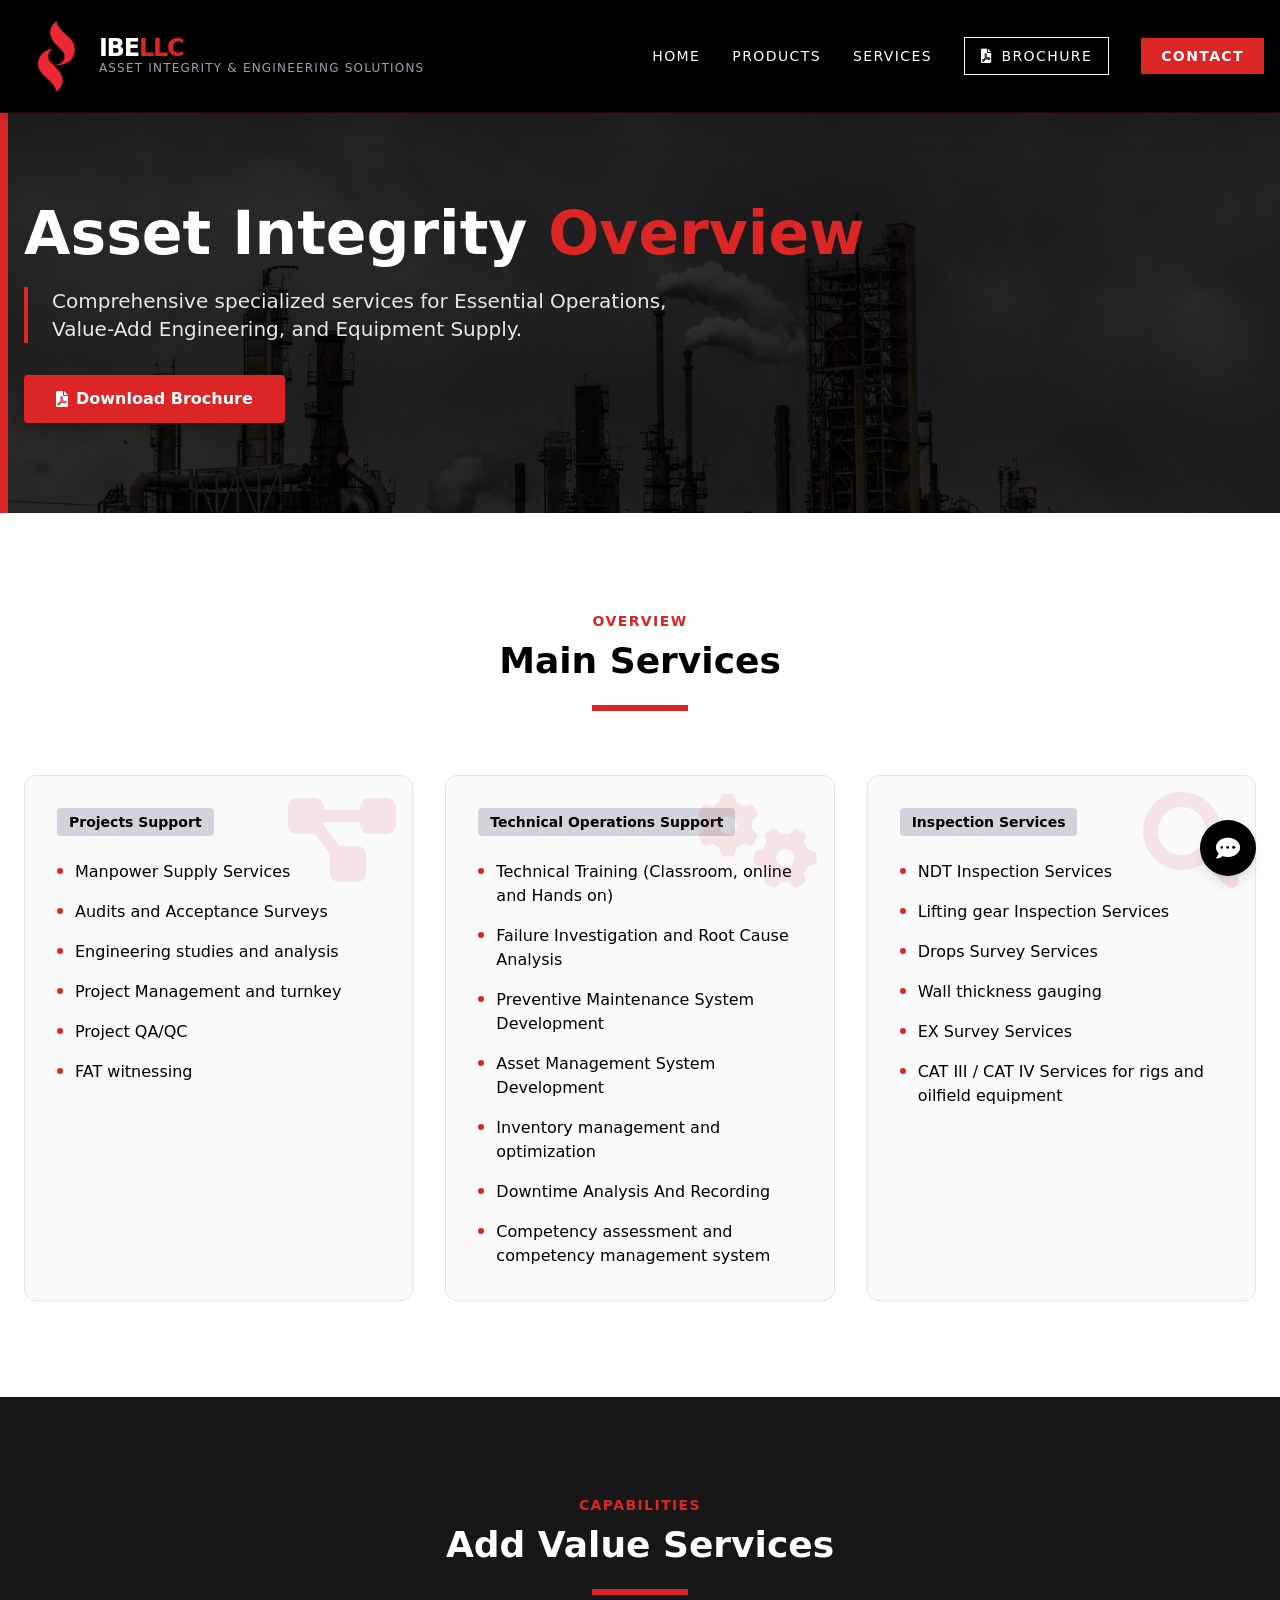
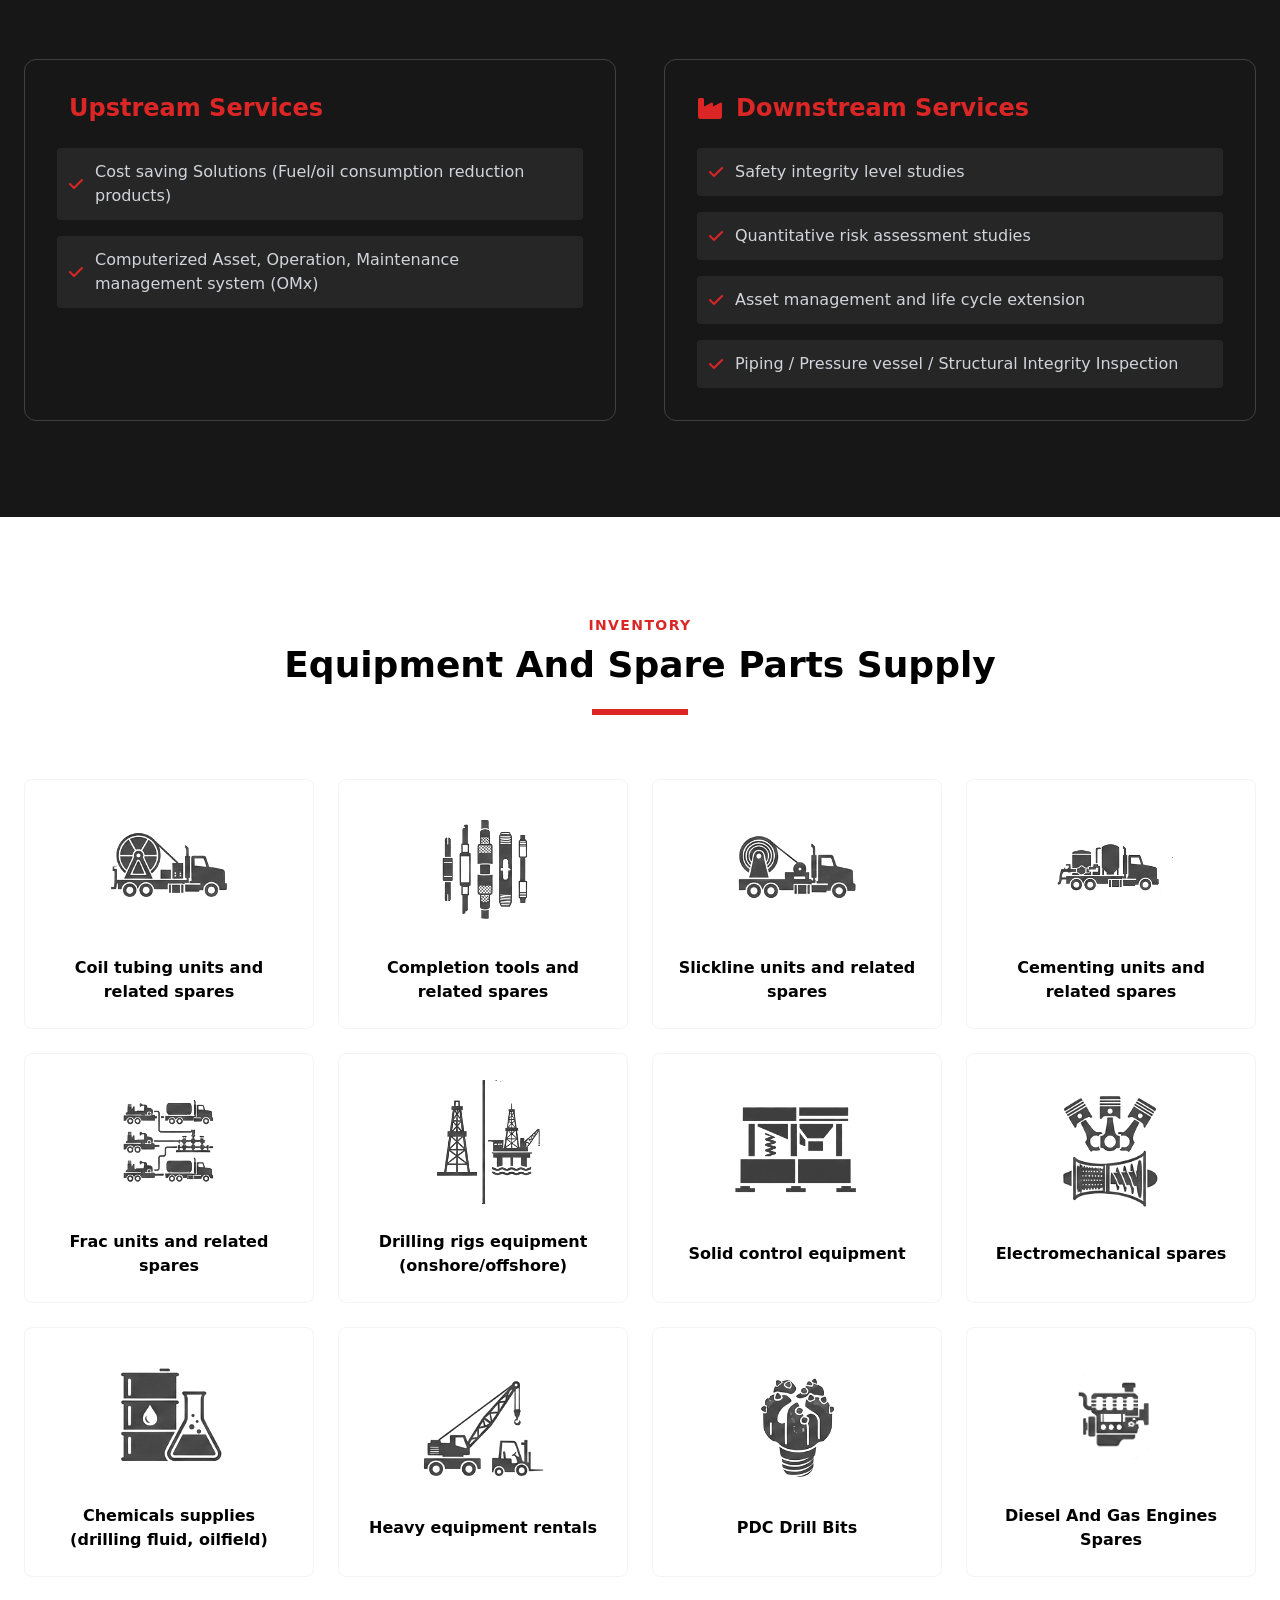
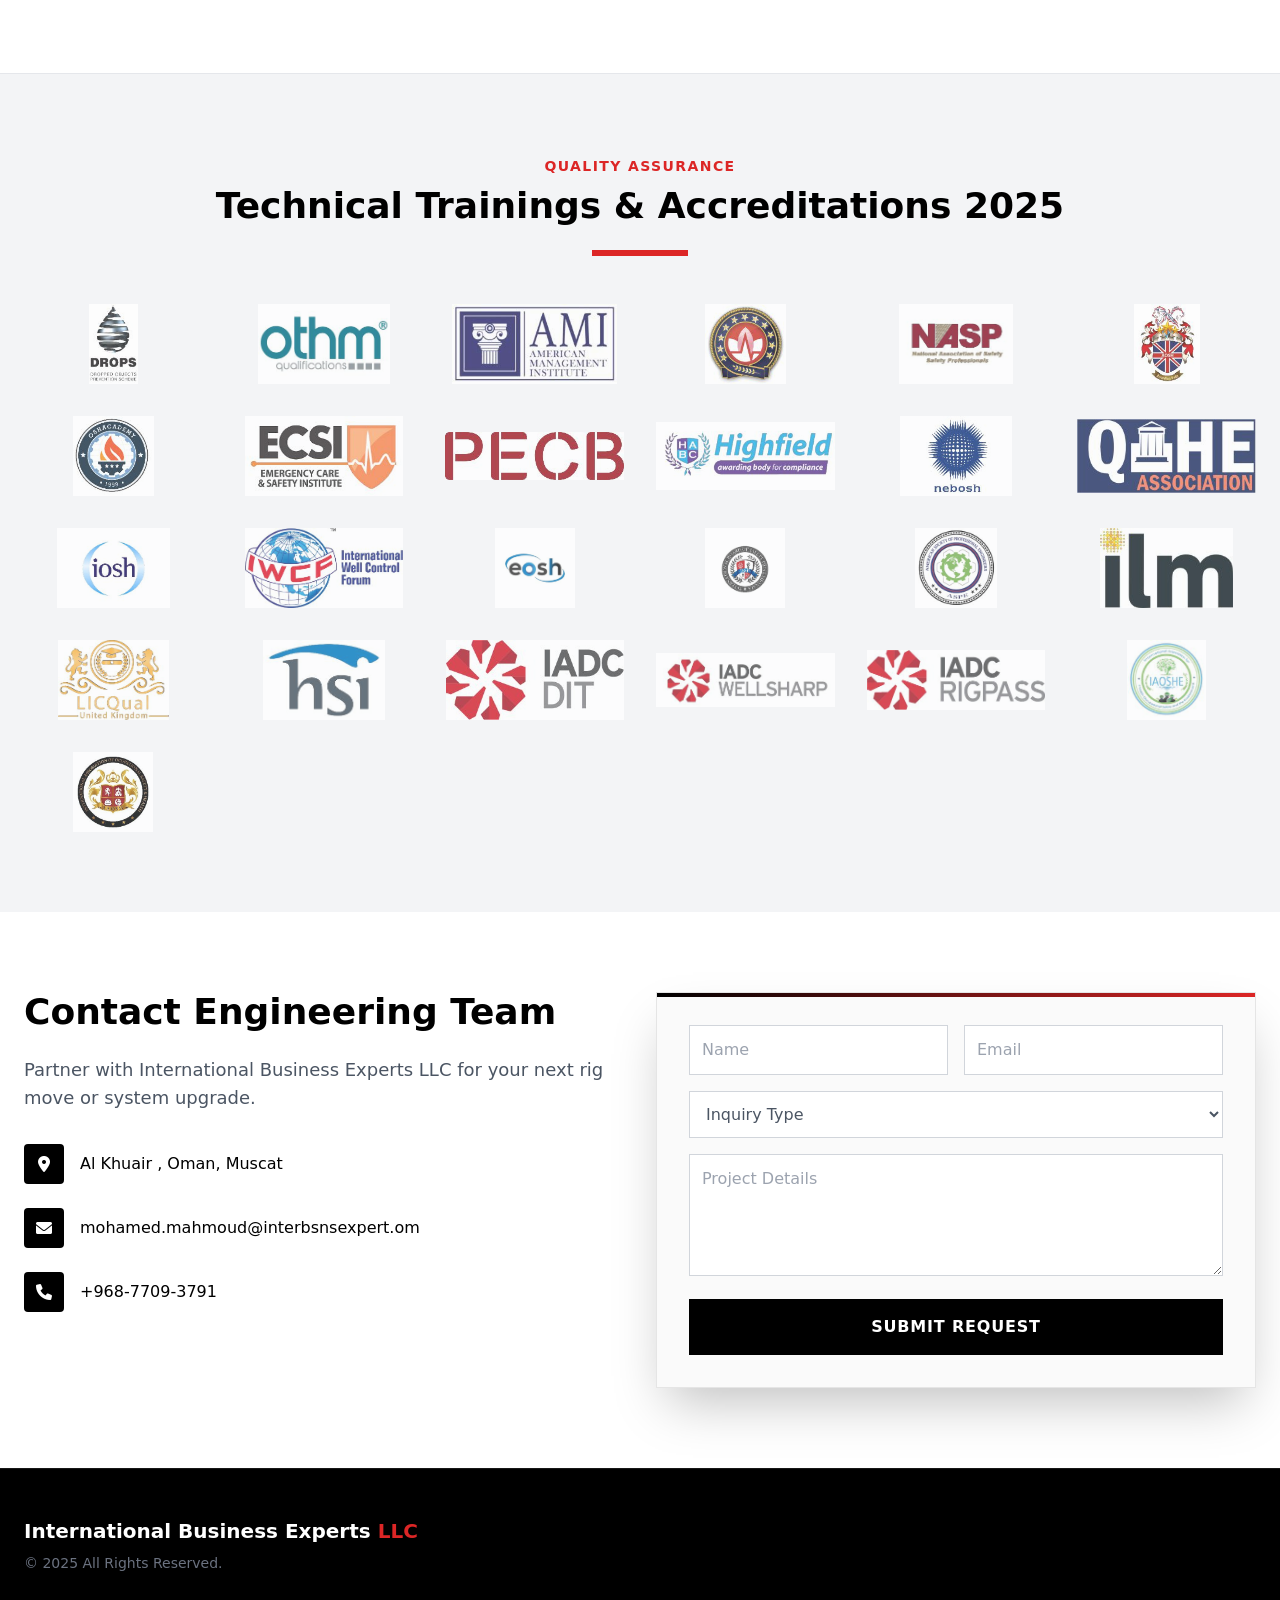
<file: services.html>
<!DOCTYPE html>
<html lang="en">

<head>
    <meta charset="UTF-8">
    <meta name="viewport" content="width=device-width, initial-scale=1.0">
    <title>Services - International Business Experts LLC</title>
    <script src="assets/js/tailwindcss.js"></script>
    <link rel="stylesheet" href="assets/css/all.min.css">
    <style>
        @import url('assets/css/inter.css');

        html {
            scroll-behavior: smooth;
        }

        body {
            font-family: 'Inter', sans-serif;
        }

        /* Hero Background */
        .hero-bg {
            background: linear-gradient(rgba(0, 0, 0, 0.8), rgba(0, 0, 0, 0.8)),
                url('img/hero-bg.jpg');
            background-size: cover;
            background-position: center;
            background-attachment: fixed;
        }

        /* Animation Classes */
        .reveal {
            opacity: 0;
            transform: translateY(40px);
            transition: all 1s cubic-bezier(0.16, 1, 0.3, 1);
        }

        .reveal.active {
            opacity: 1;
            transform: translateY(0);
        }

        /* Staggered Children Animation */
        .reveal-group>* {
            opacity: 0;
            transform: translateY(20px);
            transition: all 0.8s ease-out;
        }

        .reveal-group.active>* {
            opacity: 1;
            transform: translateY(0);
        }

        .reveal-group.active>*:nth-child(1) {
            transition-delay: 0.1s;
        }

        .reveal-group.active>*:nth-child(2) {
            transition-delay: 0.2s;
        }

        .reveal-group.active>*:nth-child(3) {
            transition-delay: 0.3s;
        }

        /* Nav Hover Effect */
        .nav-link {
            position: relative;
        }

        .nav-link::after {
            content: '';
            position: absolute;
            width: 0;
            height: 2px;
            bottom: -4px;
            left: 0;
            background-color: #dc2626;
            transition: width 0.3s ease;
        }

        .nav-link:hover::after {
            width: 100%;
        }

        /* Sticky WhatsApp Button */
        .whatsapp-float {
            position: fixed;
            bottom: 40px;
            right: 40px;
            background-color: #25d366;
            color: white;
            width: 60px;
            height: 60px;
            border-radius: 50%;
            text-align: center;
            font-size: 30px;
            box-shadow: 2px 2px 3px #999;
            z-index: 100;
            display: flex;
            align-items: center;
            justify-content: center;
            transition: transform 0.3s ease;
        }

        .whatsapp-float:hover {
            transform: scale(1.1);
        }

        /* Dropdown Styles */
        .dropdown:hover .dropdown-menu {
            display: block;
        }

        /* Service Card Hover */
        .service-card {
            transition: transform 0.3s ease, box-shadow 0.3s ease;
        }

        .service-card:hover {
            transform: translateY(-5px);
            box-shadow: 0 10px 20px rgba(0, 0, 0, 0.1);
        }
    </style>
</head>

<body class="bg-white font-sans text-black overflow-x-hidden">

    <!-- Navigation -->
    <nav class="bg-black text-white p-4 sticky top-0 z-50 shadow-xl border-b border-red-900/30">
        <div class="container mx-auto flex justify-between items-center">
            <div class="flex items-center space-x-2">
                <img src="img/logo.png" alt="IBE LLC" class="h-20 md:h-20 object-contain">
                <div class="flex flex-col">
                    <span class="text-2xl font-bold tracking-tighter leading-none">IBE<span
                            class="text-red-600">LLC</span></span>
                    <span class="text-xs text-gray-400 tracking-widest">ASSET INTEGRITY & ENGINEERING SOLUTIONS</span>
                </div>
            </div>
            <!-- Mobile Menu Button -->
            <button id="mobile-menu-btn" class="lg:hidden text-white focus:outline-none">
                <i class="fas fa-bars text-2xl"></i>
            </button>

            <!-- Desktop Menu -->
            <div class="hidden lg:flex items-center space-x-8 font-medium text-sm uppercase tracking-widest">
                <a href="index.html" class="nav-link hover:text-red-600 transition duration-300">Home</a>
                <a href="products.html" class="nav-link hover:text-red-600 transition duration-300">Products</a>
                <a href="services.html" class="nav-link hover:text-red-600 transition duration-300">Services</a>
                <!-- Download Brochure Button -->
                <a href="brochure.pdf" download
                    class="border border-white px-4 py-2 hover:bg-white hover:text-black transition flex items-center">
                    <i class="fas fa-file-pdf mr-2"></i> Brochure
                </a>
                <a href="#contact"
                    class="bg-red-600 text-white px-5 py-2 font-bold hover:bg-red-700 transition duration-300">Contact</a>
            </div>
        </div>

        <!-- Mobile Menu -->
        <div id="mobile-menu" class="hidden lg:hidden bg-black text-white border-t border-gray-800 mt-4 pb-4">
            <div class="flex flex-col space-y-4 pt-4 px-4 font-medium text-sm uppercase tracking-widest">
                <a href="index.html" class="hover:text-red-600 transition duration-300">Home</a>
                <a href="products.html" class="hover:text-red-600 transition duration-300">Products</a>

                <!-- Mobile Services Submenu -->
                <div class="border-l-2 border-red-600 pl-4 space-y-3">
                    <span class="text-red-600 font-bold">Services</span>
                    <a href="#main-services" class="block text-gray-300 hover:text-white text-xs">Main Services</a>
                    <a href="#add-value-services" class="block text-gray-300 hover:text-white text-xs">Add Value
                        Services</a>
                    <a href="#equipment" class="block text-gray-300 hover:text-white text-xs">Equipment Supply</a>
                    <a href="#accreditation" class="block text-gray-300 hover:text-white text-xs">Accreditation</a>
                </div>

                <a href="index.html#regions" class="hover:text-red-600 transition duration-300">Regions</a>
                <a href="#contact"
                    class="bg-red-600 text-white px-5 py-2 font-bold hover:bg-red-700 transition duration-300 w-fit">Contact</a>
            </div>
        </div>
        </div>
    </nav>

    <!-- Hero Section -->
    <header class="hero-bg h-[400px] flex items-center text-white relative">
        <div class="absolute left-0 top-0 bottom-0 w-2 bg-red-600"></div>
        <div class="container mx-auto px-6 reveal active">
            <h1 class="text-4xl md:text-6xl font-extrabold mb-6 leading-tight">
                Asset Integrity <span class="text-red-600">Overview</span>
            </h1>
            <p class="text-xl max-w-2xl text-gray-200 font-light border-l-4 border-red-600 pl-6">
                Comprehensive specialized services for Essential Operations, Value-Add Engineering, and Equipment
                Supply.
            </p>
            <div class="mt-8">
                <a href="brochure.pdf" download
                    class="bg-red-600 hover:bg-red-700 text-white font-bold py-3 px-8 rounded transition duration-300 inline-flex items-center shadow-lg hover:shadow-xl transform hover:-translate-y-1">
                    <i class="fas fa-file-pdf mr-2"></i> Download Brochure
                </a>
            </div>
        </div>
    </header>

    <!-- Main Services Section -->
    <section id="main-services" class="py-24 bg-white">
        <div class="container mx-auto px-6">
            <div class="text-center mb-16 reveal">
                <span class="text-red-600 font-bold tracking-widest uppercase text-sm">Overview</span>
                <h2 class="text-4xl font-bold text-black mt-2">Main Services</h2>
                <div class="w-24 h-1.5 bg-red-600 mx-auto mt-6"></div>
            </div>

            <div class="grid md:grid-cols-3 gap-8 reveal-group">
                <!-- 1. Projects Support -->
                <div
                    class="service-card bg-neutral-50 p-8 border border-neutral-200 rounded-xl relative overflow-hidden group">
                    <div class="absolute top-0 right-0 p-4 opacity-10 group-hover:opacity-20 transition">
                        <i class="fas fa-project-diagram text-8xl text-red-600"></i>
                    </div>
                    <div class="bg-gray-300 text-black font-bold text-sm inline-block px-3 py-1 mb-6 rounded">Projects
                        Support</div>
                    <ul class="space-y-4">
                        <li class="flex items-start"><span
                                class="w-1.5 h-1.5 bg-red-600 rounded-full mt-2 mr-3 flex-shrink-0"></span>Manpower
                            Supply Services</li>
                        <li class="flex items-start"><span
                                class="w-1.5 h-1.5 bg-red-600 rounded-full mt-2 mr-3 flex-shrink-0"></span>Audits and
                            Acceptance Surveys</li>
                        <li class="flex items-start"><span
                                class="w-1.5 h-1.5 bg-red-600 rounded-full mt-2 mr-3 flex-shrink-0"></span>Engineering
                            studies and analysis</li>
                        <li class="flex items-start"><span
                                class="w-1.5 h-1.5 bg-red-600 rounded-full mt-2 mr-3 flex-shrink-0"></span>Project
                            Management and turnkey</li>
                        <li class="flex items-start"><span
                                class="w-1.5 h-1.5 bg-red-600 rounded-full mt-2 mr-3 flex-shrink-0"></span>Project QA/QC
                        </li>
                        <li class="flex items-start"><span
                                class="w-1.5 h-1.5 bg-red-600 rounded-full mt-2 mr-3 flex-shrink-0"></span>FAT
                            witnessing</li>
                    </ul>
                </div>

                <!-- 2. Technical Operations Support -->
                <div
                    class="service-card bg-neutral-50 p-8 border border-neutral-200 rounded-xl relative overflow-hidden group">
                    <div class="absolute top-0 right-0 p-4 opacity-10 group-hover:opacity-20 transition">
                        <i class="fas fa-cogs text-8xl text-red-600"></i>
                    </div>
                    <div class="bg-gray-300 text-black font-bold text-sm inline-block px-3 py-1 mb-6 rounded">Technical
                        Operations Support</div>
                    <ul class="space-y-4">
                        <li class="flex items-start"><span
                                class="w-1.5 h-1.5 bg-red-600 rounded-full mt-2 mr-3 flex-shrink-0"></span>Technical
                            Training (Classroom, online and Hands on)</li>
                        <li class="flex items-start"><span
                                class="w-1.5 h-1.5 bg-red-600 rounded-full mt-2 mr-3 flex-shrink-0"></span>Failure
                            Investigation and Root Cause Analysis</li>
                        <li class="flex items-start"><span
                                class="w-1.5 h-1.5 bg-red-600 rounded-full mt-2 mr-3 flex-shrink-0"></span>Preventive
                            Maintenance System Development</li>
                        <li class="flex items-start"><span
                                class="w-1.5 h-1.5 bg-red-600 rounded-full mt-2 mr-3 flex-shrink-0"></span>Asset
                            Management System Development</li>
                        <li class="flex items-start"><span
                                class="w-1.5 h-1.5 bg-red-600 rounded-full mt-2 mr-3 flex-shrink-0"></span>Inventory
                            management and optimization</li>
                        <li class="flex items-start"><span
                                class="w-1.5 h-1.5 bg-red-600 rounded-full mt-2 mr-3 flex-shrink-0"></span>Downtime
                            Analysis And Recording</li>
                        <li class="flex items-start"><span
                                class="w-1.5 h-1.5 bg-red-600 rounded-full mt-2 mr-3 flex-shrink-0"></span>Competency
                            assessment and competency management system</li>
                    </ul>
                </div>

                <!-- 3. Inspection Services -->
                <div
                    class="service-card bg-neutral-50 p-8 border border-neutral-200 rounded-xl relative overflow-hidden group">
                    <div class="absolute top-0 right-0 p-4 opacity-10 group-hover:opacity-20 transition">
                        <i class="fas fa-search text-8xl text-red-600"></i>
                    </div>
                    <div class="bg-gray-300 text-black font-bold text-sm inline-block px-3 py-1 mb-6 rounded">Inspection
                        Services</div>
                    <ul class="space-y-4">
                        <li class="flex items-start"><span
                                class="w-1.5 h-1.5 bg-red-600 rounded-full mt-2 mr-3 flex-shrink-0"></span>NDT
                            Inspection Services</li>
                        <li class="flex items-start"><span
                                class="w-1.5 h-1.5 bg-red-600 rounded-full mt-2 mr-3 flex-shrink-0"></span>Lifting gear
                            Inspection Services</li>
                        <li class="flex items-start"><span
                                class="w-1.5 h-1.5 bg-red-600 rounded-full mt-2 mr-3 flex-shrink-0"></span>Drops Survey
                            Services</li>
                        <li class="flex items-start"><span
                                class="w-1.5 h-1.5 bg-red-600 rounded-full mt-2 mr-3 flex-shrink-0"></span>Wall
                            thickness gauging</li>
                        <li class="flex items-start"><span
                                class="w-1.5 h-1.5 bg-red-600 rounded-full mt-2 mr-3 flex-shrink-0"></span>EX Survey
                            Services</li>
                        <li class="flex items-start"><span
                                class="w-1.5 h-1.5 bg-red-600 rounded-full mt-2 mr-3 flex-shrink-0"></span>CAT III / CAT
                            IV Services for rigs and oilfield equipment</li>
                    </ul>
                </div>
            </div>
        </div>
    </section>

    <!-- Additional Services Section -->
    <section id="add-value-services" class="py-24 bg-neutral-900 text-white">
        <div class="container mx-auto px-6">
            <div class="text-center mb-16 reveal">
                <span class="text-red-600 font-bold tracking-widest uppercase text-sm">Capabilities</span>
                <h2 class="text-4xl font-bold mt-2">Add Value Services</h2>
                <div class="w-24 h-1.5 bg-red-600 mx-auto mt-6"></div>
            </div>

            <div class="grid md:grid-cols-2 gap-12 reveal-group">
                <!-- Upstream -->
                <div class="border border-neutral-700 p-8 rounded-xl hover:border-red-600 transition duration-300">
                    <h3 class="text-2xl font-bold mb-6 flex items-center text-red-600">
                        <i class="fas fa-oil-well mr-3"></i> Upstream Services
                    </h3>
                    <ul class="space-y-4 text-gray-300">
                        <li class="flex items-center bg-neutral-800 p-3 rounded">
                            <i class="fas fa-check text-red-600 mr-3"></i>
                            Cost saving Solutions (Fuel/oil consumption reduction products)
                        </li>
                        <li class="flex items-center bg-neutral-800 p-3 rounded">
                            <i class="fas fa-check text-red-600 mr-3"></i>
                            Computerized Asset, Operation, Maintenance management system (OMx)
                        </li>
                    </ul>
                </div>
                <!-- Downstream -->
                <div class="border border-neutral-700 p-8 rounded-xl hover:border-red-600 transition duration-300">
                    <h3 class="text-2xl font-bold mb-6 flex items-center text-red-600">
                        <i class="fas fa-industry mr-3"></i> Downstream Services
                    </h3>
                    <ul class="space-y-4 text-gray-300">
                        <li class="flex items-center bg-neutral-800 p-3 rounded">
                            <i class="fas fa-check text-red-600 mr-3"></i>
                            Safety integrity level studies
                        </li>
                        <li class="flex items-center bg-neutral-800 p-3 rounded">
                            <i class="fas fa-check text-red-600 mr-3"></i>
                            Quantitative risk assessment studies
                        </li>
                        <li class="flex items-center bg-neutral-800 p-3 rounded">
                            <i class="fas fa-check text-red-600 mr-3"></i>
                            Asset management and life cycle extension
                        </li>
                        <li class="flex items-center bg-neutral-800 p-3 rounded">
                            <i class="fas fa-check text-red-600 mr-3"></i>
                            Piping / Pressure vessel / Structural Integrity Inspection
                        </li>
                    </ul>
                </div>
            </div>
        </div>
    </section>

    <!-- Equipment Supply Section -->
    <section id="equipment" class="py-24 bg-white">
        <div class="container mx-auto px-6">
            <div class="text-center mb-16 reveal">
                <span class="text-red-600 font-bold tracking-widest uppercase text-sm">Inventory</span>
                <h2 class="text-4xl font-bold text-black mt-2">Equipment And Spare Parts Supply</h2>
                <div class="w-24 h-1.5 bg-red-600 mx-auto mt-6"></div>
            </div>

            <div class="grid grid-cols-2 md:grid-cols-4 gap-6 reveal-group">
                <!-- Item 1 -->
                <div
                    class="group p-6 rounded-lg text-center hover:shadow-2xl transition border border-gray-100 flex flex-col items-center justify-center bg-white hover:border-red-600">
                    <img src="img/coil.png" alt="Equipment"
                        class="h-32 w-32 object-contain grayscale contrast-125 group-hover:grayscale-0 transition duration-500 mb-6">
                    <h4 class="font-bold">Coil tubing units and related spares</h4>
                </div>
                <!-- Item 2 -->
                <div
                    class="group p-6 rounded-lg text-center hover:shadow-2xl transition border border-gray-100 flex flex-col items-center justify-center bg-white hover:border-red-600">
                    <img src="img/completion.png" alt="Equipment"
                        class="h-32 w-32 object-contain grayscale contrast-125 group-hover:grayscale-0 transition duration-500 mb-6">
                    <h4 class="font-bold">Completion tools and related spares</h4>
                </div>
                <!-- Item 3 -->
                <div
                    class="group p-6 rounded-lg text-center hover:shadow-2xl transition border border-gray-100 flex flex-col items-center justify-center bg-white hover:border-red-600">
                    <img src="img/slicklineunits.png" alt="Equipment"
                        class="h-32 w-32 object-contain grayscale contrast-125 group-hover:grayscale-0 transition duration-500 mb-6">
                    <h4 class="font-bold">Slickline units and related spares</h4>
                </div>
                <!-- Item 4 -->
                <div
                    class="group p-6 rounded-lg text-center hover:shadow-2xl transition border border-gray-100 flex flex-col items-center justify-center bg-white hover:border-red-600">
                    <img src="img/cementunit.png" alt="Equipment"
                        class="h-32 w-32 object-contain grayscale contrast-125 group-hover:grayscale-0 transition duration-500 mb-6">
                    <h4 class="font-bold">Cementing units and related spares</h4>
                </div>

                <!-- Item 5 -->
                <div
                    class="group p-6 rounded-lg text-center hover:shadow-2xl transition border border-gray-100 flex flex-col items-center justify-center bg-white hover:border-red-600">
                    <img src="img/frac.png" alt="Equipment"
                        class="h-32 w-32 object-contain grayscale contrast-125 group-hover:grayscale-0 transition duration-500 mb-6">
                    <h4 class="font-bold">Frac units and related spares</h4>
                </div>
                <!-- Item 6 -->
                <div
                    class="group p-6 rounded-lg text-center hover:shadow-2xl transition border border-gray-100 flex flex-col items-center justify-center bg-white hover:border-red-600">
                    <img src="img/onshoreoffshore.png" alt="Equipment"
                        class="h-32 w-32 object-contain grayscale contrast-125 group-hover:grayscale-0 transition duration-500 mb-6">
                    <h4 class="font-bold">Drilling rigs equipment (onshore/offshore)</h4>
                </div>
                <!-- Item 7 -->
                <div
                    class="group p-6 rounded-lg text-center hover:shadow-2xl transition border border-gray-100 flex flex-col items-center justify-center bg-white hover:border-red-600">
                    <img src="img/shaleshaker.png" alt="Equipment"
                        class="h-32 w-32 object-contain grayscale contrast-125 group-hover:grayscale-0 transition duration-500 mb-6">
                    <h4 class="font-bold">Solid control equipment</h4>
                </div>
                <!-- Item 8 -->
                <div
                    class="group p-6 rounded-lg text-center hover:shadow-2xl transition border border-gray-100 flex flex-col items-center justify-center bg-white hover:border-red-600">
                    <img src="img/electromechspare.png" alt="Equipment"
                        class="h-32 w-32 object-contain grayscale contrast-125 group-hover:grayscale-0 transition duration-500 mb-6">
                    <h4 class="font-bold">Electromechanical spares</h4>
                </div>

                <!-- Item 9 -->
                <div
                    class="group p-6 rounded-lg text-center hover:shadow-2xl transition border border-gray-100 flex flex-col items-center justify-center bg-white hover:border-red-600">
                    <img src="img/chemical.png" alt="Equipment"
                        class="h-32 w-32 object-contain grayscale contrast-125 group-hover:grayscale-0 transition duration-500 mb-6">
                    <h4 class="font-bold">Chemicals supplies (drilling fluid, oilfield)</h4>
                </div>
                <!-- Item 10 -->
                <div
                    class="group p-6 rounded-lg text-center hover:shadow-2xl transition border border-gray-100 flex flex-col items-center justify-center bg-white hover:border-red-600">
                    <img src="img/heavyequipment.png" alt="Equipment"
                        class="h-32 w-32 object-contain grayscale contrast-125 group-hover:grayscale-0 transition duration-500 mb-6">
                    <h4 class="font-bold">Heavy equipment rentals</h4>
                </div>
                <!-- Item 11 -->
                <div
                    class="group p-6 rounded-lg text-center hover:shadow-2xl transition border border-gray-100 flex flex-col items-center justify-center bg-white hover:border-red-600">
                    <img src="img/pdc.png" alt="Equipment"
                        class="h-32 w-32 object-contain grayscale contrast-125 group-hover:grayscale-0 transition duration-500 mb-6">
                    <h4 class="font-bold">PDC Drill Bits</h4>
                </div>
                <!-- Item 12 -->
                <div
                    class="group p-6 rounded-lg text-center hover:shadow-2xl transition border border-gray-100 flex flex-col items-center justify-center bg-white hover:border-red-600">
                    <img src="img/enginespares.png" alt="Equipment"
                        class="h-32 w-32 object-contain grayscale contrast-125 group-hover:grayscale-0 transition duration-500 mb-6">
                    <h4 class="font-bold">Diesel And Gas Engines Spares</h4>
                </div>
            </div>
        </div>
    </section>

    <!-- Accreditation Section -->
    <section id="accreditation" class="py-20 bg-gray-100 border-t border-gray-200">
        <div class="container mx-auto px-6 text-center reveal">
            <div class="text-center mb-12">
                <span class="text-red-600 font-bold tracking-widest uppercase text-sm">Quality Assurance</span>
                <h2 class="text-4xl font-bold text-black mt-2">Technical Trainings & Accreditations 2025</h2>
                <div class="w-24 h-1.5 bg-red-600 mx-auto mt-6"></div>
            </div>

            <!-- Logo Grid - Images from img folder -->
            <div
                class="grid grid-cols-3 md:grid-cols-6 gap-8 items-center justify-items-center opacity-80 hover:opacity-100 transition duration-500">
                <img src="img/img49.jpg" alt="Accreditation"
                    class="h-20 object-contain hover:scale-110 transition duration-300">
                <img src="img/img51.jpg" alt="Accreditation"
                    class="h-20 object-contain hover:scale-110 transition duration-300">
                <img src="img/img52.jpg" alt="Accreditation"
                    class="h-20 object-contain hover:scale-110 transition duration-300">
                <img src="img/img53.jpg" alt="Accreditation"
                    class="h-20 object-contain hover:scale-110 transition duration-300">
                <img src="img/img55.jpg" alt="Accreditation"
                    class="h-20 object-contain hover:scale-110 transition duration-300">
                <img src="img/img57.jpg" alt="Accreditation"
                    class="h-20 object-contain hover:scale-110 transition duration-300">
                <img src="img/img59.jpg" alt="Accreditation"
                    class="h-20 object-contain hover:scale-110 transition duration-300">
                <img src="img/img61.jpg" alt="Accreditation"
                    class="h-20 object-contain hover:scale-110 transition duration-300">
                <img src="img/img63.jpg" alt="Accreditation"
                    class="h-20 object-contain hover:scale-110 transition duration-300">
                <img src="img/img65.jpg" alt="Accreditation"
                    class="h-20 object-contain hover:scale-110 transition duration-300">
                <img src="img/img67.jpg" alt="Accreditation"
                    class="h-20 object-contain hover:scale-110 transition duration-300">
                <img src="img/img69.jpg" alt="Accreditation"
                    class="h-20 object-contain hover:scale-110 transition duration-300">
                <img src="img/img71.jpg" alt="Accreditation"
                    class="h-20 object-contain hover:scale-110 transition duration-300">
                <img src="img/img73.jpg" alt="Accreditation"
                    class="h-20 object-contain hover:scale-110 transition duration-300">
                <img src="img/img75.jpg" alt="Accreditation"
                    class="h-20 object-contain hover:scale-110 transition duration-300">
                <img src="img/img77.jpg" alt="Accreditation"
                    class="h-20 object-contain hover:scale-110 transition duration-300">
                <img src="img/img79.jpg" alt="Accreditation"
                    class="h-20 object-contain hover:scale-110 transition duration-300">
                <img src="img/img81.jpg" alt="Accreditation"
                    class="h-20 object-contain hover:scale-110 transition duration-300">
                <img src="img/img83.jpg" alt="Accreditation"
                    class="h-20 object-contain hover:scale-110 transition duration-300">
                <img src="img/img85.jpg" alt="Accreditation"
                    class="h-20 object-contain hover:scale-110 transition duration-300">
                <img src="img/img87.jpg" alt="Accreditation"
                    class="h-20 object-contain hover:scale-110 transition duration-300">
                <img src="img/img89.jpg" alt="Accreditation"
                    class="h-20 object-contain hover:scale-110 transition duration-300">
                <img src="img/img91.jpg" alt="Accreditation"
                    class="h-20 object-contain hover:scale-110 transition duration-300">
                <img src="img/img93.jpg" alt="Accreditation"
                    class="h-20 object-contain hover:scale-110 transition duration-300">
                <img src="img/img95.jpg" alt="Accreditation"
                    class="h-20 object-contain hover:scale-110 transition duration-300">
            </div>
        </div>
    </section>

    <!-- Contact Section -->
    <section id="contact" class="py-20 bg-white">
        <div class="container mx-auto px-6 reveal">
            <div class="flex flex-wrap -mx-4">
                <div class="w-full lg:w-1/2 px-4 mb-12 lg:mb-0">
                    <h2 class="text-4xl font-bold text-black mb-6">Contact Engineering Team</h2>
                    <p class="text-gray-600 mb-8 text-lg">Partner with International Business Experts LLC for your next
                        rig move or system upgrade.</p>
                    <div class="space-y-6">
                        <div class="flex items-center space-x-4 group">
                            <div
                                class="w-10 h-10 bg-black text-white flex items-center justify-center rounded group-hover:bg-red-600 transition">
                                <i class="fas fa-map-marker-alt"></i>
                            </div>
                            <span class="text-black font-medium">Al Khuair , Oman, Muscat</span>
                        </div>
                        <div class="flex items-center space-x-4 group">
                            <div
                                class="w-10 h-10 bg-black text-white flex items-center justify-center rounded group-hover:bg-red-600 transition">
                                <i class="fas fa-envelope"></i>
                            </div>
                            <span class="text-black font-medium">mohamed.mahmoud@interbsnsexpert.om</span>
                        </div>
                        <div class="flex items-center space-x-4 group">
                            <div
                                class="w-10 h-10 bg-black text-white flex items-center justify-center rounded group-hover:bg-red-600 transition">
                                <i class="fas fa-phone"></i>
                            </div>
                            <span class="text-black font-medium">+968-7709-3791</span>
                        </div>
                    </div>

                </div>
                <!-- Form Column -->
                <div class="w-full lg:w-1/2 px-4">
                    <form class="bg-neutral-50 p-8 border border-neutral-200 shadow-2xl relative">
                        <div class="absolute top-0 left-0 w-full h-1 bg-gradient-to-r from-black to-red-600"></div>
                        <div class="grid md:grid-cols-2 gap-4 mb-4">
                            <input type="text" placeholder="Name"
                                class="w-full p-3 bg-white border border-gray-300 focus:outline-none focus:border-red-600 transition">
                            <input type="email" placeholder="Email"
                                class="w-full p-3 bg-white border border-gray-300 focus:outline-none focus:border-red-600 transition">
                        </div>
                        <select
                            class="w-full p-3 bg-white border border-gray-300 mb-4 focus:outline-none focus:border-red-600 text-gray-600">
                            <option>Inquiry Type</option>
                            <optgroup label="Projects Support">
                                <option>Manpower Supply Services</option>
                                <option>Audits and Acceptance Surveys</option>
                                <option>Engineering studies and analysis</option>
                                <option>Project Management and turnkey</option>
                                <option>Project QA/QC</option>
                                <option>FAT witnessing</option>
                            </optgroup>
                            <optgroup label="Technical Operations Support">
                                <option>Technical Training (Classroom, online and Hands on)</option>
                                <option>Failure Investigation and Root Cause Analysis</option>
                                <option>Preventive Maintenance System Development</option>
                                <option>Asset Management System Development</option>
                                <option>Inventory management and optimization</option>
                                <option>Downtime Analysis And Recording</option>
                                <option>Competency assessment and competency management system</option>
                            </optgroup>
                            <optgroup label="Inspection Services">
                                <option>NDT Inspection Services</option>
                                <option>Lifting gear Inspection Services</option>
                                <option>Drops Survey Services</option>
                                <option>Wall thickness gauging</option>
                                <option>EX Survey Services</option>
                                <option>CAT III / CAT IV Services for rigs and oilfield equipment</option>
                            </optgroup>
                            <optgroup label="Add Value Services">
                                <option>Upstream Services</option>
                                <option>Downstream Services</option>
                            </optgroup>
                            <optgroup label="Equipment And Spare Parts Supply">
                                <option>Coil tubing units and related spares</option>
                                <option>Completion tools and related spares</option>
                                <option>Slickline units and related spares</option>
                                <option>Cementing units and related spares</option>
                                <option>Frac units and related spares</option>
                                <option>Drilling rigs equipment (onshore/offshore)</option>
                                <option>Solid control equipment</option>
                                <option>Electromechanical spares</option>
                                <option>Chemicals supplies (drilling fluid, oilfield)</option>
                                <option>Heavy equipment rentals</option>
                                <option>PDC Drill Bits</option>
                                <option>Diesel And Gas Engines Spares</option>
                            </optgroup>
                            <optgroup label="Engineering & Asset Solutions">
                                <option>Mast Synchronization</option>
                                <option>Clean Air Motor Blower</option>
                                <option>Tan Delta & RRR Filtration</option>
                                <option>Alpha Engine Diagnostics</option>
                                <option>Power Factor Correction (PFC)</option>
                                <option>Outdoor Misting Systems</option>
                            </optgroup>
                        </select>
                        <textarea rows="4" placeholder="Project Details"
                            class="w-full p-3 bg-white border border-gray-300 mb-4 focus:outline-none focus:border-red-600 transition"></textarea>
                        <button
                            class="w-full bg-black text-white font-bold py-4 hover:bg-red-600 transition duration-300 uppercase tracking-wider">
                            Submit Request
                        </button>
                    </form>
                </div>
            </div>
        </div>
    </section>

    <!-- Footer -->
    <footer class="bg-black text-white py-12 border-t border-neutral-900">
        <div class="container mx-auto px-6 flex flex-col md:flex-row justify-between items-center">
            <div class="mb-6 md:mb-0 text-center md:text-left">
                <h5 class="text-xl font-bold mb-2">International Business Experts <span class="text-red-600">LLC</span>
                </h5>
                <p class="text-gray-500 text-sm">&copy; 2025 All Rights Reserved.</p>
            </div>

        </div>
    </footer>

    <!-- Floating Contact Button -->
    <div class="fixed bottom-6 right-6 z-50 flex flex-col-reverse items-end space-y-reverse space-y-4">
        <!-- Main Button -->
        <button id="contactToggle"
            class="w-14 h-14 bg-black text-white rounded-full shadow-lg flex items-center justify-center hover:bg-gray-800 transition duration-300 focus:outline-none">
            <i class="fas fa-comment-dots text-2xl"></i>
        </button>

        <!-- Menu Items (Hidden by default) -->
        <div id="contactMenu"
            class="hidden flex flex-col items-end space-y-3 transition-all duration-300 origin-bottom transform translate-y-4 opacity-0">
            <!-- WhatsApp -->
            <a href="https://wa.me/96877093791" target="_blank"
                class="flex items-center space-x-2 bg-black text-white px-4 py-2 rounded-full shadow-md hover:bg-gray-800 transition">
                <span class="text-sm font-medium">WhatsApp</span>
                <i class="fab fa-whatsapp"></i>
            </a>
            <!-- Email -->
            <a href="mailto:mohamed.mahmoud@interbsnsexpert.om"
                class="flex items-center space-x-2 bg-black text-white px-4 py-2 rounded-full shadow-md hover:bg-gray-800 transition">
                <span class="text-sm font-medium">Email</span>
                <i class="fas fa-envelope"></i>
            </a>
            <!-- Call -->
            <a href="tel:+96877093791"
                onclick="document.getElementById('contact').scrollIntoView({behavior: 'smooth'});"
                class="flex items-center space-x-2 bg-black text-white px-4 py-2 rounded-full shadow-md hover:bg-gray-800 transition">
                <span class="text-sm font-medium">Call</span>
                <i class="fas fa-phone"></i>
            </a>
        </div>
    </div>

    <!-- Animation Script -->
    <script>
        const observerOptions = {
            root: null,
            rootMargin: '0px',
            threshold: 0.1
        };

        const observer = new IntersectionObserver((entries, observer) => {
            entries.forEach(entry => {
                if (entry.isIntersecting) {
                    entry.target.classList.add('active');
                }
            });
        }, observerOptions);

        document.querySelectorAll('.reveal, .reveal-group').forEach(el => {
            observer.observe(el);
        });

        // Mobile Menu Toggle
        const mobileMenuBtn = document.getElementById('mobile-menu-btn');
        const mobileMenu = document.getElementById('mobile-menu');

        if (mobileMenuBtn) {
            mobileMenuBtn.addEventListener('click', () => {
                mobileMenu.classList.toggle('hidden');
            });
        }

        // Floating Button Logic
        const toggleBtn = document.getElementById('contactToggle');
        const menu = document.getElementById('contactMenu');

        toggleBtn.addEventListener('click', () => {
            if (menu.classList.contains('hidden')) {
                menu.classList.remove('hidden');
                // Small delay to allow display change to register before animating
                setTimeout(() => {
                    menu.classList.remove('translate-y-4', 'opacity-0');
                }, 10);
                toggleBtn.innerHTML = '<i class="fas fa-times text-2xl"></i>';
            } else {
                menu.classList.add('translate-y-4', 'opacity-0');
                toggleBtn.innerHTML = '<i class="fas fa-comment-dots text-2xl"></i>';
                // Wait for transition to finish before hiding
                setTimeout(() => {
                    menu.classList.add('hidden');
                }, 300);
            }
        });
    </script>


</body>

</html>
</file>
